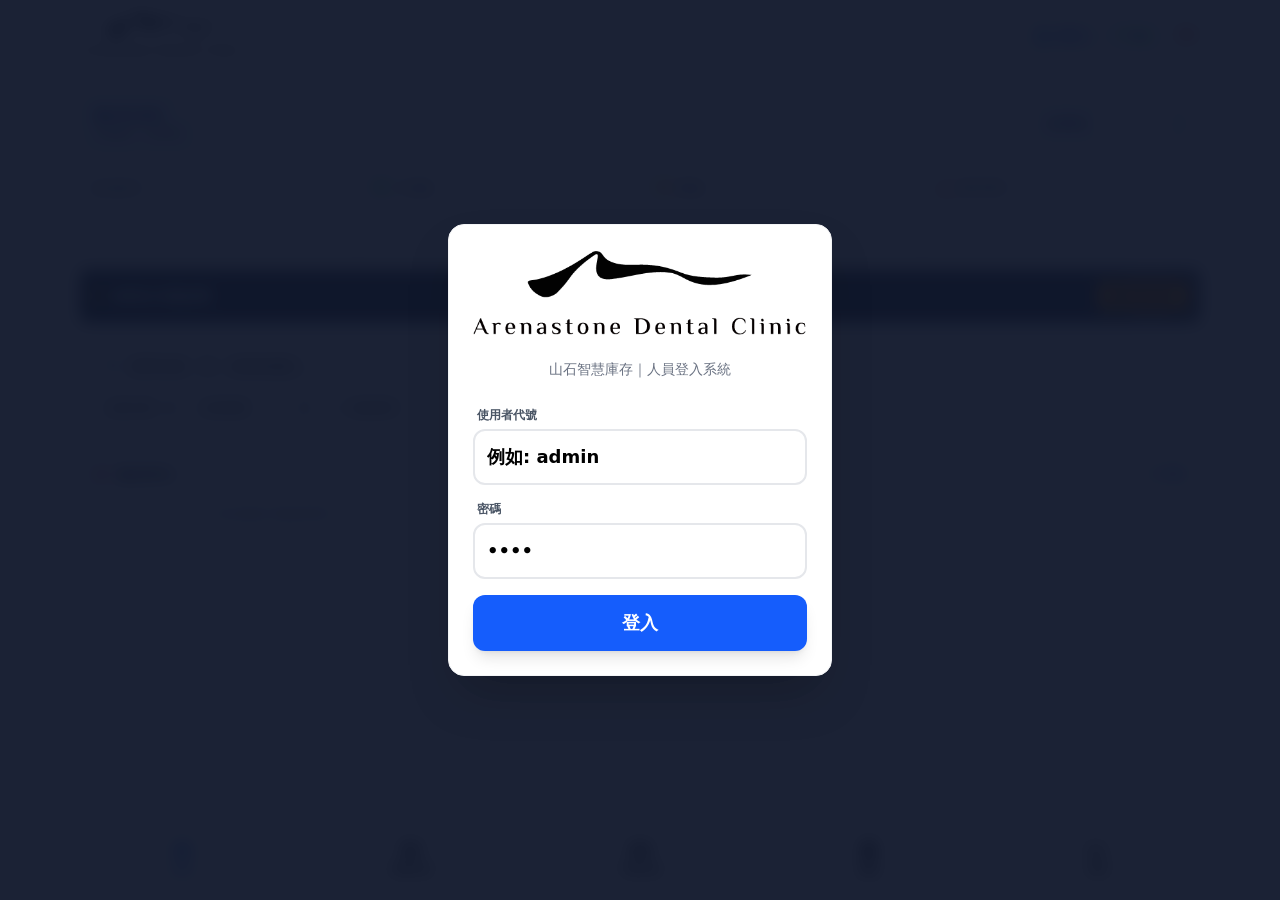
<file: index.html>
<!DOCTYPE html>
<html lang="zh-TW">
<head>
    <meta charset="UTF-8">
    <meta name="viewport" content="width=device-width, initial-scale=1, viewport-fit=cover">
    <title>山石診所 | 智慧庫存管理系統</title>
    <link rel="stylesheet" href="./app.css">
    <link rel="manifest" href="./manifest.webmanifest">
    <meta name="theme-color" content="#0f172a">
    <meta name="mobile-web-app-capable" content="yes">
    <meta name="apple-mobile-web-app-capable" content="yes">
    <meta name="apple-mobile-web-app-status-bar-style" content="default">
    <link rel="icon" type="image/png" sizes="32x32" href="./favicon-32.png">
    <link rel="icon" type="image/png" sizes="64x64" href="./favicon-64.png">
    <link rel="shortcut icon" type="image/x-icon" href="./favicon.ico">
    <link rel="apple-touch-icon" sizes="180x180" href="./apple-touch-icon.png">
    <link rel="apple-touch-icon-precomposed" sizes="180x180" href="./apple-touch-icon.png">
    <link rel="stylesheet" href="https://cdnjs.cloudflare.com/ajax/libs/font-awesome/6.4.0/css/all.min.css">
</head>
<body class="bg-gray-50 min-h-screen pb-20 font-sans selection:bg-blue-200">

    <div id="toast-container"></div>

    <!-- 登入視窗 -->
    <div id="loginPortal" class="fixed inset-0 bg-slate-900/95 z-50 flex items-center justify-center p-4 backdrop-blur-sm">
        <div class="bg-white rounded-2xl p-6 w-full max-w-sm shadow-2xl space-y-5 border border-gray-100">
            <div class="text-center login-brand">
                <img src="./logo-full.png" alt="Arenastone Dental Clinic" class="login-brand-logo">
                <p class="text-sm text-gray-500 mt-3">山石智慧庫存｜人員登入系統</p>
            </div>
            <div class="space-y-4 pt-2">
                <div>
                    <label class="block text-xs font-bold text-gray-600 mb-1.5 ml-1">使用者代號</label>
                    <input type="text" id="loginAccount" autocomplete="username" class="w-full border-2 border-gray-200 p-3 rounded-xl outline-none focus:border-blue-500 font-bold text-lg" placeholder="例如: admin">
                </div>
                <div>
                    <label class="block text-xs font-bold text-gray-600 mb-1.5 ml-1">密碼</label>
                    <input type="password" id="loginPassword" autocomplete="current-password" class="w-full border-2 border-gray-200 p-3 rounded-xl outline-none focus:border-blue-500 font-bold text-lg" placeholder="••••">
                </div>
                <button onclick="handlePortalLogin()" id="loginBtn" class="w-full bg-blue-600 hover:bg-blue-700 active:bg-blue-800 text-white py-3.5 rounded-xl font-bold text-lg transition-all shadow-lg">登入</button>
            </div>
        </div>
    </div>

    <!-- 頂部導航 -->
    <header class="bg-white shadow-sm sticky top-0 z-40">
        <div class="max-w-6xl mx-auto px-4 py-3 flex justify-between items-center">
            <h1 class="site-brand"><img src="./logo-full.png" alt="Arenastone Dental Clinic" class="header-brand-logo"></h1>
            <div class="flex items-center gap-2 shrink-0">
                <span id="currentUserTag" class="text-[11px] md:text-xs bg-blue-50 text-blue-700 px-2 py-1.5 rounded-md font-bold border border-blue-100 shadow-sm">👤 未登入</span>
                <span id="sessionTimer" class="text-[11px] bg-amber-50 text-amber-700 px-2 py-1.5 rounded-md font-mono font-bold hidden border border-amber-200"></span>
                <span id="networkStatus" class="network-badge network-online" title="網路與同步狀態"><i class="fas fa-wifi"></i><span class="network-label">線上</span></span>
                <span id="loading-tag" class="text-blue-500 text-xs hidden animate-pulse font-bold bg-blue-50 px-2 py-1 rounded"><i class="fas fa-sync-alt fa-spin mr-1"></i>讀取中</span>
                <button id="pwaInstallBtn" onclick="installPwa()" class="hidden text-slate-600 hover:text-blue-600 p-1.5 rounded-lg border border-slate-200 bg-slate-50" title="安裝到裝置"><i class="fas fa-download"></i></button>
                <button id="adminHeaderBtn" onclick="switchTab('admin')" class="admin-header-btn hidden text-slate-600 hover:text-blue-600 rounded-lg border border-slate-200 bg-slate-50" title="開啟管理中心"><i class="fas fa-user-shield"></i><span>管理中心</span></button>
                <button onclick="handleLogout()" class="text-sm text-red-500 font-bold ml-1 active:scale-90 transition-transform p-1"><i class="fas fa-sign-out-alt text-lg"></i></button>
            </div>
        </div>
    </header>

    <main id="mainContent" class="max-w-6xl mx-auto px-4 py-5">
        
        <!-- ======================= 1. 首頁總覽 ======================= -->
        <div id="dashboardView" class="space-y-3 animate-fade-in">
            <section class="dashboard-location-switch" aria-label="總覽庫位切換">
                <div class="dashboard-location-heading"><span><i class="fas fa-warehouse"></i> 庫位檢視</span><small id="dashboardLocationHint">目前顯示：全部庫位</small></div>
                <select id="dashboardLocationFilter" onchange="setDashboardLocationFilter()" aria-label="選擇總覽庫位"><option value="0">全部庫位</option></select>
            </section>
            <div class="grid grid-cols-2 md:grid-cols-4 gap-2">
                <button onclick="applyDashboardMetricFilter('all')" class="metric-card bg-white p-3 rounded-lg shadow-sm border border-gray-300 text-left">
                    <div class="text-gray-500 text-[11px] font-semibold mb-0.5 flex items-center gap-1"><i class="fas fa-cubes"></i> 總品項</div>
                    <div id="totalItems" class="text-xl font-black text-slate-800">-</div><div class="text-[9px] text-slate-400 mt-1">點擊顯示全部</div>
                </button>
                <button onclick="applyDashboardMetricFilter('today')" class="metric-card bg-white p-3 rounded-lg shadow-sm border border-gray-300 text-left">
                    <div class="text-gray-500 text-[11px] font-semibold mb-0.5 flex items-center gap-1"><i class="fas fa-check-circle text-green-500"></i> 今日盤點</div>
                    <div id="todayCount" class="text-xl font-black text-green-600">-</div><div class="text-[9px] text-slate-400 mt-1">點擊篩選</div>
                </button>
                <button onclick="applyDashboardMetricFilter('pending')" class="metric-card bg-white p-3 rounded-lg shadow-sm border border-gray-300 text-left">
                    <div class="text-gray-500 text-[11px] font-semibold mb-0.5 flex items-center gap-1"><i class="fas fa-clock text-amber-500"></i> 待盤點</div>
                    <div id="pendingCount" class="text-xl font-black text-amber-600">-</div><div class="text-[9px] text-slate-400 mt-1">點擊查看清單</div>
                </button>
                <button onclick="applyDashboardMetricFilter('low')" class="metric-card bg-white p-3 rounded-lg shadow-sm border border-gray-300 text-left">
                    <div class="text-gray-500 text-[11px] font-semibold mb-0.5 flex items-center gap-1"><i class="fas fa-exclamation-triangle text-red-500"></i> 低庫存警示</div>
                    <div id="lowStockCount" class="text-xl font-black text-red-600">-</div><div class="text-[9px] text-slate-400 mt-1">點擊篩選</div>
                </button>
            </div>

            <div class="bg-slate-800 p-3 rounded-lg shadow-md text-white flex flex-col gap-2 relative overflow-hidden">
                <div class="absolute -right-4 -top-4 opacity-10 pointer-events-none"><i class="fas fa-qrcode text-8xl"></i></div>
                <div class="flex justify-between items-center relative z-10">
                    <div><span class="text-sm font-bold flex items-center"><i class="fas fa-qrcode mr-2 text-amber-400"></i> 條碼品項盤點機</span></div>
                    <button onclick="toggleHomeScanner()" id="homeScanTriggerBtn" class="bg-amber-500 active:scale-95 text-slate-950 px-3 py-1.5 rounded text-xs font-bold transition flex items-center gap-1 shadow-md">
                        <i class="fas fa-camera text-sm"></i> <span>開啟掃描</span>
                    </button>
                </div>
                <div id="homeScannerPanel" class="hidden bg-black/50 p-2 rounded-lg relative z-10 border border-slate-700/50">
                    <div id="homeScannerContainer" class="border border-slate-700 bg-black rounded shadow-inner"><div id="homeReader"></div></div>
                    <div class="p-2 bg-slate-900 rounded mt-2 flex items-center gap-2 text-white border border-slate-700">
                        <i class="fas fa-search-minus text-slate-400 text-xs"></i>
                        <input type="range" id="home-zoom-slider" min="1" max="5" step="0.1" value="1" class="w-full h-1.5 rounded cursor-pointer appearance-none bg-slate-700 accent-amber-500">
                        <i class="fas fa-search-plus text-slate-400 text-xs"></i>
                    </div>
                    <div class="mt-2 flex justify-between items-center bg-slate-800 p-2 rounded border border-slate-600 shadow-md">
                        <div class="text-white text-xs leading-relaxed break-all pr-2" id="homeScanStatus"><span class="text-slate-400 flex items-center gap-1"><i class="fas fa-spinner fa-pulse"></i> 等待鏡頭...</span></div>
                        <button onclick="submitAllHomeScans()" id="homeScanSaveBtn" class="bg-green-500 active:scale-95 text-white px-3 py-1.5 rounded font-bold text-xs shadow transition flex items-center gap-1 shrink-0"><i class="fas fa-cloud-upload-alt"></i> 盤點完成</button>
                    </div>
                </div>
            </div>

            <div class="bg-white p-3 rounded-lg shadow-sm border border-gray-300 space-y-2">
                <div class="relative">
                    <input type="text" id="searchInput" placeholder="搜尋名稱、ID、批號或備註..." class="w-full pl-9 pr-3 py-2 border border-gray-300 rounded-lg focus:ring-2 focus:ring-blue-500 transition-shadow bg-gray-50 text-sm" oninput="debouncedFilterItems()">
                    <i class="fas fa-search absolute left-3 top-3 text-gray-400 text-sm"></i>
                </div>
                <div class="flex gap-2 overflow-x-auto pb-1 scrollbar-hide">
                    <select id="categoryFilter" onchange="filterItems()" class="px-2 py-1.5 bg-gray-50 border border-gray-300 rounded text-xs font-medium outline-none"><option value="">全部分類</option></select>
                    <select id="statusFilter" onchange="filterItems()" class="px-2 py-1.5 bg-gray-50 border border-gray-300 rounded text-xs font-medium outline-none">
                        <option value="">全部狀態</option><option value="today">今日已盤點</option><option value="week">7 天內已盤點</option><option value="overdue">超過 7 天未盤點</option>
                    </select>
                    <label class="flex items-center gap-1.5 whitespace-nowrap bg-gray-50 border border-gray-300 px-2 py-1.5 rounded text-xs font-medium cursor-pointer">
                        <input type="checkbox" id="lowStockOnly" onchange="filterItems()" class="rounded text-blue-600 w-3.5 h-3.5"><span>僅低庫存</span>
                    </label>
                </div>
            </div>

            <section id="anomalyCenterCard" class="v4-panel">
                <div class="v4-panel-title"><span><i class="fas fa-bell text-rose-500 mr-2"></i>需處理事項</span><button onclick="loadAnomalyCenter(true)" class="v4-link-btn"><i class="fas fa-sync-alt"></i> 更新</button></div>
                <div id="anomalyCenter" class="anomaly-grid"><div class="v4-muted">同步後顯示需處理事項</div></div>
            </section>
            <div id="itemsList" class="space-y-3"></div>
        </div>

        <!-- ======================= 2. 掃碼進出庫 ======================= -->
        <div id="scannerView" class="hidden space-y-4">
             <div class="bg-white p-4 rounded-xl shadow-sm border border-gray-100">
                <h2 class="text-lg font-bold mb-4 text-slate-800 flex items-center"><i class="fas fa-barcode mr-2 text-blue-600"></i>進出庫掃碼作業</h2>
                <div class="flex gap-2 mb-4 bg-gray-100 p-1 rounded-xl">
                    <button onclick="setScanMode('inbound')" id="scanInbound" class="flex-1 py-2.5 bg-blue-600 text-white rounded-lg font-bold transition shadow-sm text-sm">快速入庫</button>
                    <button onclick="setScanMode('outbound')" id="scanOutbound" class="flex-1 py-2.5 bg-transparent text-gray-500 hover:text-gray-700 rounded-lg font-bold transition text-sm">快速出庫</button>
                </div>
                <p id="scanModeHint" class="text-xs text-blue-800 bg-blue-50 border border-blue-100 rounded-lg p-2.5 mb-3"><i class="fas fa-bolt mr-1"></i>既有條碼會沿用原資料並立即入庫 +1；新條碼才會開啟建檔表單。目前間隔 0.65 秒。</p>
                <div class="mb-3"><label class="block text-xs font-bold text-slate-600 mb-1.5 ml-1">作業庫位 <span class="text-red-500">*</span></label><select id="scanLocation" onchange="refreshScannerLocationContext()" class="w-full px-4 py-2.5 border border-blue-200 rounded-xl bg-white font-bold text-slate-700 text-sm"></select><p class="mt-1 text-[10px] text-slate-500">快速入庫會直接增加到此庫位，掃描前請先確認。</p></div>
                <div id="scannerContainer" class="border-2 border-slate-800 bg-black flex flex-col justify-center items-center rounded-xl overflow-hidden shadow-inner min-h-[250px]">
                    <div id="reader"></div>
                    <div id="scannerPlaceholder" class="p-6 text-center">
                        <div class="w-16 h-16 bg-slate-800 rounded-full flex items-center justify-center mx-auto mb-3"><i class="fas fa-qrcode text-3xl text-slate-400"></i></div>
                        <p class="text-gray-300 text-sm mb-4 font-medium">點擊下方按鈕啟動相機掃描條碼</p>
                        <button onclick="startScanner()" class="px-6 py-2.5 bg-green-600 active:bg-green-700 text-white rounded-full font-bold shadow-lg shadow-green-900/50 text-sm flex items-center justify-center mx-auto transition-transform active:scale-95 gap-2"><i class="fas fa-camera"></i> 啟動相機</button>
                    </div>
                </div>
                <div class="p-3 bg-slate-900 rounded-lg mt-3 flex items-center gap-3 text-white">
                    <i class="fas fa-search-minus text-slate-400 text-xs"></i>
                    <input type="range" id="zoom-slider" min="1" max="5" step="0.1" value="1" class="w-full h-2 rounded-lg cursor-pointer appearance-none bg-slate-700 accent-blue-500">
                    <i class="fas fa-search-plus text-slate-400 text-sm"></i>
                </div>
                <div id="scanResult" class="mt-4 hidden text-center bg-green-50 border border-green-200 p-3 rounded-lg">
                    <p class="text-green-700 font-bold text-sm break-all flex items-center justify-center gap-2"><i class="fas fa-check-circle text-lg"></i> <span>條碼鎖定：<span id="scannedCode" class="font-mono text-slate-800 bg-white px-2 py-0.5 rounded border border-green-200 inline-block mt-1 sm:mt-0"></span></span></p>
                </div>
                <section id="scanSessionPanel" class="scan-session-panel hidden" aria-live="polite">
                    <div class="scan-session-head"><div><span id="scanSessionTitle">本次連續入庫</span><b id="scanSessionCount">0 筆</b></div><button onclick="finishScanSession()" class="mini-btn primary">完成本次作業</button></div>
                    <div id="scanSessionItems" class="scan-session-items"></div>
                </section>
                <div id="scanForm" class="hidden mt-4 space-y-4 p-4 bg-blue-50/50 rounded-xl border border-blue-100">
                    <h3 id="scanFormTitle" class="font-bold text-blue-800 border-b border-blue-200 pb-2 text-sm flex items-center gap-2"><i class="fas fa-clipboard-list"></i> 填寫表單明細</h3>
                    <div><label class="block text-xs font-bold text-slate-600 mb-1.5 ml-1">品項名稱</label><input type="text" id="scanName" class="w-full px-4 py-2.5 border border-gray-300 rounded-xl font-bold text-slate-700 outline-none focus:border-blue-500 text-sm bg-white"></div>
                    <div id="scanBatchContainer" class="hidden space-y-2"><label class="block text-xs font-bold text-blue-600 mb-1.5 ml-1">領用批次</label><label class="flex items-center gap-2 bg-emerald-50 border border-emerald-200 rounded-lg p-2 text-xs font-bold text-emerald-800"><input type="checkbox" id="scanUseFefo" checked onchange="toggleScannerFefo()"> 自動 FEFO（最早到期優先，可跨批次扣帳）</label><select id="scanBatchSelect" class="w-full px-4 py-2.5 border-2 border-blue-300 rounded-xl bg-white font-bold text-slate-700 text-sm outline-none"></select><div id="scanFefoHint" class="text-[10px] text-emerald-700 bg-emerald-50 rounded p-2">系統會由最早到期且有庫存的批次開始扣帳。</div></div>
                    <div id="scanManualDetails" class="grid grid-cols-2 gap-3">
                        <div><label class="block text-[11px] font-bold text-slate-500 mb-1.5 ml-1">批號 (LOT)</label><input type="text" id="scanLot" class="w-full px-3 py-2.5 border border-gray-300 rounded-xl uppercase text-sm outline-none"></div>
                        <div><label class="block text-[11px] font-bold text-slate-500 mb-1.5 ml-1">有效日期</label><input type="date" id="scanExpiry" class="w-full px-3 py-2.5 border border-gray-300 rounded-xl text-sm outline-none"></div>
                    </div>
                    <div id="scanPriceContainer"><label class="block text-xs font-bold text-slate-500 mb-1.5 ml-1">單價成本</label><input type="number" id="scanPrice" min="0" class="w-full px-4 py-2.5 border border-gray-300 rounded-xl text-sm outline-none"></div>
                    <div><label id="scanQtyLabel" class="block text-xs font-bold text-slate-700 mb-1.5 ml-1">數量 <span class="text-red-500">*</span></label><input type="number" id="scanQty" min="1" class="w-full px-4 py-3 border-2 border-blue-200 rounded-xl font-mono font-bold text-lg text-center outline-none"></div>
                    <div><label class="block text-xs font-bold text-slate-500 mb-1.5 ml-1">備註</label><textarea id="scanNote" class="w-full px-4 py-2.5 border border-gray-300 rounded-xl text-sm outline-none resize-none" rows="2"></textarea></div>
                    <div class="flex gap-3 pt-2">
                        <button onclick="submitScan()" id="scanSubmitBtn" class="flex-[2] py-3 bg-blue-600 text-white rounded-xl font-bold shadow-md text-sm active:scale-95 transition-transform">確認送出</button>
                        <button onclick="resumeScanner()" class="flex-[1] py-3 bg-slate-200 text-slate-700 rounded-xl font-bold text-sm active:scale-95 transition-transform">重新掃描</button>
                    </div>
                </div>
            </div>
        </div>

        <!-- ======================= 3. 手動建檔 ======================= -->
        <div id="manualView" class="hidden space-y-4">
             <div class="bg-white p-4 md:p-5 rounded-xl shadow-sm border border-gray-100">
                <h2 class="text-lg font-bold mb-5 text-slate-800 flex items-center"><i class="fas fa-keyboard mr-2 text-indigo-500"></i>無條碼手動建檔作業</h2>
                <div class="space-y-4">
                    <div class="bg-indigo-50/50 p-4 rounded-xl border border-indigo-50 space-y-4">
                        <div><label class="block text-xs font-bold text-slate-600 mb-1.5 ml-1">作業類型</label><select id="manualType" onchange="toggleManualMode()" class="w-full px-4 py-3 border-2 border-indigo-100 rounded-xl font-bold text-indigo-900 outline-none text-sm"><option value="入庫">📥 入庫建檔</option><option value="領用">📤 領用扣帳</option></select></div>
                        <div><label class="block text-xs font-bold text-slate-600 mb-1.5 ml-1">作業儲位 <span class="text-red-500">*</span></label><select id="manualLocation" onchange="refreshManualLocationContext()" class="w-full px-4 py-2.5 border border-indigo-200 rounded-xl bg-white font-bold text-slate-700 text-sm"></select></div>
                        <div><label class="block text-xs font-bold text-slate-600 mb-1.5 ml-1">自訂 ID / 代碼 <span class="text-red-500">*</span></label><input type="text" id="manualId" class="w-full px-4 py-2.5 border border-gray-300 rounded-xl font-mono font-bold outline-none text-sm" list="existing-ids-list" oninput="autoFillManual()"></div>
                        <datalist id="existing-ids-list"></datalist>
                        <div><label class="block text-xs font-bold text-slate-600 mb-1.5 ml-1">品項名稱</label><input type="text" id="manualName" placeholder="若無輸入將帶入ID" class="w-full px-4 py-2.5 border border-gray-200 rounded-xl bg-gray-50 text-slate-600 text-sm outline-none"></div>
                    </div>
                    <div id="manualBatchContainer" class="hidden px-2 space-y-2"><label class="block text-xs font-bold text-indigo-600 mb-1.5 ml-1">領用批次</label><label class="flex items-center gap-2 bg-emerald-50 border border-emerald-200 rounded-lg p-2 text-xs font-bold text-emerald-800"><input type="checkbox" id="manualUseFefo" checked onchange="toggleManualFefo()"> 自動 FEFO（最早到期優先，可跨批次扣帳）</label><select id="manualBatchSelect" class="w-full px-4 py-2.5 border-2 border-indigo-200 rounded-xl font-bold text-slate-700 text-sm outline-none"></select><div id="manualFefoHint" class="text-[10px] text-emerald-700">勾選時不用指定批次，系統會自動從最早到期批次開始扣帳。</div></div>
                    <div id="manualDetailsContainer" class="grid grid-cols-2 gap-3 px-2">
                        <div><label class="block text-[11px] font-bold text-slate-500 mb-1.5 ml-1">批號 (LOT)</label><input type="text" id="manualLot" class="w-full px-3 py-2.5 border border-gray-300 rounded-xl uppercase text-sm outline-none"></div>
                        <div><label class="block text-[11px] font-bold text-slate-500 mb-1.5 ml-1">有效日期</label><input type="date" id="manualExpiry" class="w-full px-3 py-2.5 border border-gray-300 rounded-xl text-sm outline-none"></div>
                    </div>
                    <div id="manualPriceContainer" class="px-2"><label class="block text-xs font-bold text-slate-500 mb-1.5 ml-1">單價成本</label><input type="number" id="manualPrice" min="0" class="w-full px-4 py-2.5 border border-gray-300 rounded-xl text-sm outline-none"></div>
                    <div class="px-2"><label id="manualQtyLabel" class="block text-xs font-bold text-slate-700 mb-1.5 ml-1">異動數量 <span class="text-red-500">*</span></label><input type="number" id="manualQty" min="1" class="w-full px-4 py-3 border-2 border-slate-300 rounded-xl font-mono font-bold text-xl text-center outline-none"></div>
                    <div class="px-2 pb-2"><label class="block text-xs font-bold text-slate-500 mb-1.5 ml-1">備註 (選填)</label><textarea id="manualNote" class="w-full px-4 py-2.5 border border-gray-300 rounded-xl text-sm outline-none resize-none" rows="2"></textarea></div>
                    <button onclick="submitManual()" id="manualSubmitBtn" class="w-full py-3.5 bg-indigo-600 text-white rounded-xl font-bold shadow-lg active:scale-95 transition-transform">送出作業</button>
                </div>
            </div>
        </div>


        <!-- ======================= 商用盤點工作階段 ======================= -->
        <div id="stocktakeView" class="hidden space-y-4">
            <div class="bg-white p-4 md:p-5 rounded-xl shadow-sm border border-gray-100">
                <div class="flex items-start justify-between gap-3 mb-4">
                    <div><h2 class="text-lg font-bold text-slate-800 flex items-center"><i class="fas fa-clipboard-check mr-2 text-amber-500"></i>盤點工作階段</h2><p class="text-xs text-slate-500 mt-1">掃描 → 輸入實盤 → 立即記錄差異與稽核軌跡</p></div>
                    <span id="stocktakeSessionBadge" class="text-[10px] font-bold px-2 py-1 rounded bg-slate-100 text-slate-600">未開始</span>
                </div>
                <div id="stocktakeStartPanel" class="space-y-3">
                    <div><label class="block text-xs font-bold text-slate-600 mb-1.5">盤點儲位</label><select id="stocktakeLocation" class="w-full border border-amber-200 rounded-xl p-3 text-sm font-bold bg-white"></select></div>
                    <label class="flex items-center gap-3 p-3 bg-violet-50 border border-violet-200 rounded-xl"><input type="checkbox" id="stocktakeBlindMode" class="w-4 h-4"><div><div class="text-sm font-bold text-violet-800">盲盤模式</div><div class="text-[10px] text-violet-600">盤點前隱藏帳面數量，送出後才顯示差異。</div></div></label>
                    <textarea id="stocktakeSessionNote" rows="2" placeholder="本次盤點備註（選填）" class="w-full border border-slate-300 rounded-xl p-3 text-sm"></textarea>
                    <button onclick="startStocktakeWorkflow()" id="stocktakeStartBtn" class="w-full py-3 bg-amber-500 text-slate-900 rounded-xl font-black shadow active:scale-95">開始今日盤點</button>
                </div>
                <div id="stocktakeActivePanel" class="hidden space-y-4">
                    <div class="grid grid-cols-3 gap-2">
                        <div class="stocktake-kpi"><span>進度</span><b id="stocktakeProgress">0 / 0</b></div>
                        <div class="stocktake-kpi"><span>一致</span><b id="stocktakeMatchCount" class="text-green-600">0</b></div>
                        <div class="stocktake-kpi"><span>差異</span><b id="stocktakeVarianceCount" class="text-red-600">0</b></div>
                    </div>
                    <div class="h-2 bg-slate-100 rounded-full overflow-hidden"><div id="stocktakeProgressBar" class="h-full bg-amber-500 rounded-full transition-all" style="width:0%"></div></div>
                    <div class="bg-slate-900 rounded-xl p-3 text-white">
                        <div class="flex justify-between items-center mb-2"><span class="text-xs font-bold"><i class="fas fa-barcode mr-1 text-amber-400"></i>快速掃碼盤點</span><button onclick="toggleStocktakeScanner()" id="stocktakeScannerBtn" class="px-3 py-1.5 rounded bg-amber-500 text-slate-900 text-xs font-bold">開啟相機</button></div>
                        <div id="stocktakeReaderWrap" class="hidden"><div id="stocktakeReader" class="rounded overflow-hidden"></div></div>
                        <div class="mt-2"><input id="stocktakeCodeInput" onkeydown="if(event.key==='Enter'){selectStocktakeByCode(this.value)}" placeholder="也可輸入/掃描品項 ID 後按 Enter" class="w-full p-2 rounded bg-slate-800 border border-slate-600 text-white text-sm font-mono"></div>
                    </div>
                    <div id="stocktakeCountPanel" class="hidden border-2 border-amber-200 bg-amber-50/60 rounded-xl p-4 space-y-3">
                        <div class="flex justify-between items-start gap-2"><div><div id="stocktakeSelectedName" class="font-black text-slate-800"></div><div id="stocktakeSelectedMeta" class="text-[10px] text-slate-500 font-mono"></div></div><span id="stocktakeSystemQty" class="text-xs bg-white border rounded px-2 py-1 font-bold"></span></div>
                        <select id="stocktakeBatchSelect" onchange="selectStocktakeBatch(this.value)" class="w-full border border-amber-300 rounded-lg p-2 text-sm font-bold"></select>
                        <div><label class="text-xs font-bold text-slate-600">實盤數量</label><div class="flex gap-2 mt-1"><button onclick="adjustStocktakeQty(-1)" class="stocktake-step-btn">−</button><input type="number" id="stocktakeQty" min="0" oninput="updateStocktakeReasonVisibility()" class="flex-1 min-w-0 text-center text-3xl font-black border-2 border-amber-300 rounded-xl p-2"><button onclick="adjustStocktakeQty(1)" class="stocktake-step-btn">＋</button></div></div>
                        <div id="stocktakeReasonWrap" class="hidden"><label class="text-xs font-bold text-red-700">差異原因</label><select id="stocktakeReason" class="w-full border border-red-200 rounded-lg p-2 text-sm"><option value="">請選擇</option><option>使用耗損</option><option>未登錄領用</option><option>破損</option><option>過期報廢</option><option>盤盈</option><option>其他</option></select></div>
                        <textarea id="stocktakeLineNote" rows="2" placeholder="盤點備註（選填）" class="w-full border border-slate-300 rounded-lg p-2 text-sm"></textarea>
                        <button onclick="submitStocktakeCount()" id="stocktakeCountBtn" class="w-full py-3 bg-green-600 text-white rounded-xl font-black shadow">確認並繼續下一筆</button>
                    </div>
                    <div class="bg-slate-50 border border-slate-200 rounded-xl p-3"><div class="flex justify-between items-center mb-2"><span class="text-xs font-black text-slate-700">待盤點 Checklist</span><input id="stocktakeChecklistSearch" oninput="renderStocktakeChecklist()" placeholder="搜尋" class="w-32 border rounded px-2 py-1 text-xs"></div><div id="stocktakeChecklist" class="space-y-2 max-h-[420px] overflow-y-auto"></div></div>
                    <div class="grid grid-cols-2 gap-2"><button onclick="cancelStocktakeWorkflow()" class="py-2.5 border border-slate-300 text-slate-600 rounded-xl font-bold text-sm">取消工作階段</button><button onclick="completeStocktakeWorkflow()" id="stocktakeCompleteBtn" class="py-2.5 bg-slate-900 text-white rounded-xl font-bold text-sm">完成盤點</button></div>
                </div>
            </div>
        </div>

        <!-- ======================= 管理中心（Admin） ======================= -->
        <div id="adminView" class="hidden space-y-4">
            <div class="bg-white p-4 md:p-5 rounded-xl shadow-sm border border-gray-100">
                <div class="flex items-center justify-between gap-2 mb-4"><h2 class="text-lg font-bold text-slate-800"><i class="fas fa-user-shield text-blue-600 mr-2"></i>管理中心</h2><span id="adminRoleBadge" class="text-[10px] font-bold bg-slate-100 text-slate-600 px-2 py-1 rounded"></span></div>
                <div class="admin-tabs-scroll mb-4">
                    <button onclick="renderAdminInventory()" class="admin-subtab"><i class="fas fa-boxes mr-1"></i>品項／安全庫存</button>
                    <button onclick="renderMovementCenter()" class="admin-subtab"><i class="fas fa-exchange-alt mr-1"></i>異動單</button>
                    <button onclick="loadLocationManager()" class="admin-subtab"><i class="fas fa-warehouse mr-1"></i>庫位管理</button>
                    <button onclick="loadScanSettings()" class="admin-subtab"><i class="fas fa-stopwatch mr-1"></i>掃碼設定</button>
                    <button onclick="loadAuditCenter()" class="admin-subtab"><i class="fas fa-history mr-1"></i>稽核</button>
                    <button id="adminUsersTab" onclick="loadAdminUsers()" class="admin-subtab"><i class="fas fa-users-cog mr-1"></i>使用者</button>
                    <button id="adminSystemTab" onclick="loadSystemCenter()" class="admin-subtab"><i class="fas fa-shield-alt mr-1"></i>系統</button>
                </div>
                <div id="adminContent" class="space-y-3"></div>
            </div>
        </div>

        <!-- ======================= 報表預警 ======================= -->
        <div id="reportView" class="hidden space-y-4">
             <div class="bg-white p-4 md:p-5 rounded-xl shadow-sm border border-gray-100">
                <h2 class="text-lg font-bold mb-1 text-slate-800 flex items-center"><i class="fas fa-chart-pie mr-2 text-rose-500"></i>庫存趨勢、補貨與預警報表</h2>
                <p class="text-xs text-slate-500 mb-4">領用趨勢、補貨建議、使用量、庫存價值與需處理事項集中顯示於此。</p>
                <div id="reportAnalytics" class="space-y-4 mb-4"></div>
                <div id="reportAnomalies" class="space-y-4 mb-4"></div>
                <div id="reportContent" class="space-y-4"></div>
            </div>
            <div class="bg-white p-4 md:p-5 rounded-xl shadow-sm border border-gray-100 mt-4">
                <h2 class="text-lg font-bold mb-4 text-slate-800 flex items-center"><i class="fas fa-envelope-open-text mr-2 text-indigo-600"></i>財務月報發送與設定</h2>
                <div class="space-y-4">
                    <div><label class="block text-xs font-bold text-slate-600 mb-1.5 ml-1">報表接收信箱 <span class="text-red-500">*</span></label><input type="email" id="reportEmail" class="w-full px-4 py-2.5 border border-gray-300 rounded-xl outline-none text-sm bg-white"></div>
                    <div class="grid grid-cols-1 md:grid-cols-2 gap-4 pt-2">
                        <div class="bg-indigo-50/50 p-4 rounded-xl border border-indigo-100 flex flex-col justify-between">
                            <div><h3 class="font-bold text-indigo-800 text-sm mb-1">即時發送本月結算</h3></div>
                            <button onclick="triggerManualReport()" id="btnManualReport" class="w-full py-2.5 bg-indigo-600 text-white rounded-lg font-bold shadow-sm mt-3 text-sm">立即寄發本月報表</button>
                        </div>
                        <div class="bg-emerald-50/50 p-4 rounded-xl border border-emerald-100 flex flex-col justify-between">
                            <div>
                                <h3 class="font-bold text-emerald-800 text-sm mb-1">每月自動發送設定</h3>
                                <div class="flex items-center gap-2 mt-2">
                                    <span class="text-xs font-bold">固定於每月</span>
                                    <select id="autoReportDay" class="px-2 py-1 border border-emerald-200 rounded-md text-sm font-bold"><option value="1">1</option><option value="5" selected>5</option><option value="10">10</option></select>
                                    <span class="text-xs font-bold">日寄出</span>
                                </div>
                            </div>
                            <button onclick="saveAutoSchedule()" id="btnAutoSchedule" class="w-full py-2.5 bg-emerald-600 text-white rounded-lg font-bold shadow-sm mt-3 text-sm">儲存排程設定</button>
                        </div>
                    </div>
                </div>
            </div>
        </div>

    </main>

    <!-- 統一作業入口：快速作業已整合至底部導航列 -->
    <nav class="fixed bottom-0 left-0 right-0 bg-white border-t border-gray-200 z-40 pb-safe">
        <div class="max-w-6xl mx-auto grid grid-cols-5 py-1.5 px-1">
            <button onclick="switchTab('dashboard', this)" class="nav-item active flex flex-col items-center py-2 rounded-lg hover:bg-blue-50 transition-colors">
                <i class="fas fa-home text-lg mb-1"></i><span class="text-[10px] font-bold">總覽</span>
            </button>
            <button onclick="switchTab('scanner', this)" class="nav-item flex flex-col items-center py-2 rounded-lg hover:bg-blue-50 transition-colors">
                <i class="fas fa-barcode text-lg mb-1"></i><span class="text-[10px] font-bold">掃碼作業</span>
            </button>
            <button onclick="switchTab('manual', this)" class="nav-item flex flex-col items-center py-2 rounded-lg hover:bg-blue-50 transition-colors">
                <i class="fas fa-keyboard text-lg mb-1"></i><span class="text-[10px] font-bold">手動作業</span>
            </button>
            <button onclick="switchTab('stocktake', this)" class="nav-item flex flex-col items-center py-2 rounded-lg hover:bg-amber-50 transition-colors">
                <i class="fas fa-clipboard-check text-lg mb-1"></i><span class="text-[10px] font-bold">盤點</span>
            </button>
            <button onclick="switchTab('report', this)" class="nav-item flex flex-col items-center py-2 rounded-lg hover:bg-blue-50 transition-colors">
                <i class="fas fa-chart-line text-lg mb-1"></i><span class="text-[10px] font-bold">報表</span>
            </button>
        </div>
    </nav>

    <!-- 彈窗與 PWA CSS -->
    <div id="alertModal" class="fixed inset-0 modal-overlay hidden items-center justify-center z-[100] p-4">
        <div class="bg-white rounded-2xl p-6 max-w-sm w-full shadow-2xl border border-gray-100">
            <div class="w-12 h-12 rounded-full bg-amber-100 flex items-center justify-center mx-auto mb-4"><i class="fas fa-exclamation-triangle text-amber-500 text-xl"></i></div>
            <p id="alertMessage" class="mb-6 font-bold text-gray-700 text-center whitespace-pre-line text-sm"></p>
            <button onclick="closeAlert()" class="w-full py-3 bg-blue-600 text-white rounded-xl font-bold shadow-md active:scale-95 transition-transform">確定</button>
        </div>
    </div>

    <script>
        // ⚠️ 部署 Cloudflare Worker 後，將下方網址替換成 Wrangler deploy 顯示的 workers.dev 網址
        const API_URL = "https://shanshi-inventory-api.arenastone-tw.workers.dev";
        
        let allItems = [], filteredItems = [], scanMode = 'inbound', scannedData = null, quickScanInProgress = false, quickScanBlockedCode = '', quickScanMissFrames = 0, continuousScanDelaySeconds = 0.65, continuousScanRestartToken = 0;
        const scanSessionCounts = { inbound: new Map(), outbound: new Map() };
        let alertCloseCallback = null;
        let html5QrCode = null, homeQrCode = null, isScanningActive = false, isHomeScanningActive = false;
        let CURRENT_USER_NAME = "";
        let CURRENT_USER_ROLE = "user";
        let CURRENT_SESSION_TOKEN = "";
        let currentStocktakeSession = null;
        let selectedStocktakeLine = null;
        let stocktakeQrCode = null;
        let stocktakeQrActive = false;
        let lastScanTime = 0, sessionInterval = null;
        let modifiedScanIndices = new Set();

        // 使用端效能 / 同步狀態
        const INVENTORY_CACHE_KEY = 'SHANSHI_INVENTORY_CACHE_V2';
        const QR_SCRIPT_URL = 'https://unpkg.com/html5-qrcode';
        let hasLiveInventory = false;
        let inventorySyncPromise = null;
        let backgroundSyncTimer = null;
        let backgroundSyncRunning = false;
        let backgroundSyncPending = false;
        let inventoryCacheSaveTimer = null;
        let qrLibraryPromise = null;
        let syncStateHideTimer = null;
        let filterDebounceTimer = null;
        let offlineToastShown = false;

        // API 韌性設定：iOS/Safari 偶發 TypeError: Load failed 時採有限重試。
        const API_GET_TIMEOUT_MS = 18000;
        const API_POST_TIMEOUT_MS = 22000;
        const API_GET_MAX_RETRIES = 2;
        const API_POST_MAX_RETRIES = 1;

        // 效能索引：每次取得最新庫存後只建立一次，避免畫面操作時反覆掃描 allItems。
        const itemIndexes = {
            byId: new Map(),
            totalsById: new Map(),
            totalsByName: new Map(), // 相容舊畫面；商用統計一律以 ID 為主鍵
            sourceIndexByBatch: new Map()
        };
        
        const audioCtx = new (window.AudioContext || window.webkitAudioContext)();
/* superseded setSyncState removed in Commercial v4 cleanup */

/* superseded normalizeInventoryItem removed in Commercial v4 cleanup */

function parseContinuousScanDelayClient(value){const raw=String(value??'').trim();if(!/^\d+(?:\.\d{1,2})?$/.test(raw))return null;const seconds=Number(raw);return Number.isFinite(seconds)&&seconds>=0.1&&seconds<=60?Math.round(seconds*100)/100:null;}
function formatScanDelay(seconds=continuousScanDelaySeconds){return Number(seconds).toFixed(2).replace(/0+$/,'').replace(/\.$/,'');}
function continuousScanDelayMs(){return Math.round(continuousScanDelaySeconds*1000);}
function applyAppSettings(settings){const seconds=parseContinuousScanDelayClient(settings?.continuousScanDelaySeconds);if(seconds!==null)continuousScanDelaySeconds=seconds;const hint=document.getElementById('scanModeHint');if(hint)hint.innerHTML=scanModeHintHtml(scanMode);}
function scanModeHintHtml(mode){return mode==='inbound'?`<i class="fas fa-bolt mr-1"></i>既有條碼會沿用原資料並立即入庫 +1；新條碼才會開啟建檔表單。目前間隔 ${formatScanDelay()} 秒。`:`<i class="fas fa-box-open mr-1"></i>既有條碼會依所選庫位與 FEFO 立即出庫 -1。目前間隔 ${formatScanDelay()} 秒。`;}

function saveInventoryCache() {
    try {
        localStorage.setItem(INVENTORY_CACHE_KEY, JSON.stringify({
            savedAt: Date.now(),
            items: allItems,
            settings: { continuousScanDelaySeconds }
        }));
    } catch (e) {}
}

function hydrateInventoryCache() {
    try {
        const raw = localStorage.getItem(INVENTORY_CACHE_KEY);
        if (!raw) return false;
        const cached = JSON.parse(raw);
        if (!cached || !Array.isArray(cached.items) || cached.items.length === 0) return false;
        applyInventoryData({ items: cached.items, settings: cached.settings || {} }, false, { persistCache: false });
        setSyncState('cached');
        return true;
    } catch (e) {
        return false;
    }
}

async function ensureQrLibraryLoaded() {
    if (window.Html5Qrcode) return true;
    if (qrLibraryPromise) return qrLibraryPromise;

    qrLibraryPromise = new Promise((resolve, reject) => {
        const existing = document.querySelector('script[data-shanshi-qr="1"]');
        if (existing) {
            existing.addEventListener('load', () => resolve(true), { once: true });
            existing.addEventListener('error', () => reject(new Error('掃碼元件載入失敗')), { once: true });
            return;
        }

        const scriptEl = document.createElement('script');
        scriptEl.src = QR_SCRIPT_URL;
        scriptEl.async = true;
        scriptEl.dataset.shanshiQr = '1';
        scriptEl.onload = () => resolve(true);
        scriptEl.onerror = () => {
            qrLibraryPromise = null;
            reject(new Error('掃碼元件載入失敗，請確認網路連線'));
        };
        document.head.appendChild(scriptEl);
    });
    return qrLibraryPromise;
}

function registerServiceWorker() {
    if (!('serviceWorker' in navigator)) return;
    if (location.protocol !== 'https:' && location.hostname !== 'localhost' && location.hostname !== '127.0.0.1') return;
    navigator.serviceWorker.register('./sw.js', { updateViaCache: 'none' }).catch(() => {});
}

function debouncedFilterItems() {
    clearTimeout(filterDebounceTimer);
    filterDebounceTimer = setTimeout(filterItems, 180);
}

async function ensureLiveInventoryReady() {
    if (hasLiveInventory) return true;
    try {
        await syncInventory({ silentMode: false, showIndicator: true });
        return true;
    } catch (error) {
        showAlert('目前僅顯示暫存資料，尚未取得即時庫存。\n請確認網路後再執行入庫、領用、盤點或門檻修改。');
        return false;
    }
}

function scheduleInventoryCacheSave(delay = 120) {
    if (inventoryCacheSaveTimer) clearTimeout(inventoryCacheSaveTimer);
    inventoryCacheSaveTimer = setTimeout(() => {
        inventoryCacheSaveTimer = null;
        saveInventoryCache();
    }, delay);
}

async function flushBackgroundSync() {
    if (backgroundSyncRunning) {
        backgroundSyncPending = true;
        return;
    }
    if (!backgroundSyncPending) return;

    backgroundSyncPending = false;
    backgroundSyncRunning = true;
    try {
        await loadDataSilent();
    } finally {
        backgroundSyncRunning = false;
        // 同步進行期間若又有新異動，再補一次 GET；多筆連續操作仍只會合併成必要的最少次數。
        if (backgroundSyncPending) scheduleBackgroundSync(250);
    }
}

function scheduleBackgroundSync(delay = 800) {
    backgroundSyncPending = true;
    if (backgroundSyncTimer) clearTimeout(backgroundSyncTimer);
    backgroundSyncTimer = setTimeout(() => {
        backgroundSyncTimer = null;
        flushBackgroundSync();
    }, delay);
}
/* superseded refreshCurrentViews removed in Commercial v4 cleanup */


function mergeUpdatedItems(updatedItems) {
    if (!Array.isArray(updatedItems) || updatedItems.length === 0) return;
    for (const rawItem of updatedItems) {
        const item = normalizeInventoryItem(rawItem);
        const key = getBatchIndexKey(item);
        const idx = itemIndexes.sourceIndexByBatch.get(key);
        if (idx !== undefined) {
            allItems[idx] = { ...allItems[idx], ...item };
        } else {
            allItems.push(item);
        }
    }
    refreshCurrentViews();
}

function applyMutationResponse(res) {
    if (!res || res.success !== true) throw new Error(res?.error || res?.message || '後端回傳失敗');
    if (Array.isArray(res.updatedItems)) mergeUpdatedItems(res.updatedItems);
    else if (res.updatedItem) mergeUpdatedItems([res.updatedItem]);
    return res;
}

function createRequestId() {
    if (window.crypto && typeof window.crypto.randomUUID === 'function') {
        return window.crypto.randomUUID();
    }
    return `req-${Date.now()}-${Math.random().toString(36).slice(2)}-${Math.random().toString(36).slice(2)}`;
}

function sleep(ms) {
    return new Promise(resolve => setTimeout(resolve, ms));
}

function normalizeNetworkError(error) {
    if (navigator.onLine === false) return new Error('目前裝置沒有網路連線，資料尚未送出');
    if (error?.name === 'AbortError') return new Error('伺服器回應逾時，請稍後再試');
    const message = String(error?.message || error || '');
    if (/load failed|failed to fetch|networkerror|network request failed|網路連線異常|通訊異常/i.test(message)) {
        return new Error('網路暫時不穩定，請確認連線後再試');
    }
    return error instanceof Error ? error : new Error(message || '連線失敗');
}

function isRetryableRequestError(error) {
    if (navigator.onLine === false) return false;
    if (error?.name === 'AbortError') return true;
    const message = String(error?.message || error || '');
    return /load failed|failed to fetch|networkerror|network request failed|http 5\d\d|temporarily unavailable/i.test(message) || error instanceof TypeError;
}

async function resilientFetch(url, options = {}, config = {}) {
    const timeoutMs = config.timeoutMs || API_GET_TIMEOUT_MS;
    const retries = Number.isInteger(config.retries) ? config.retries : API_GET_MAX_RETRIES;
    let lastError = null;

    for (let attempt = 0; attempt <= retries; attempt++) {
        if (navigator.onLine === false) throw new Error('目前裝置沒有網路連線，資料尚未送出');

        const controller = new AbortController();
        const timeoutId = setTimeout(() => controller.abort(), timeoutMs);
        try {
            const response = await fetch(url, { ...options, signal: controller.signal });
            if (response.status >= 500) {
                throw new Error(`HTTP ${response.status}`);
            }
            return response;
        } catch (error) {
            lastError = error;
            if (attempt >= retries || !isRetryableRequestError(error)) break;
            // 退避重試：350ms、900ms。加入少量 jitter 避免多裝置同時重送。
            const delay = attempt === 0 ? 350 : 900;
            await sleep(delay + Math.floor(Math.random() * 120));
        } finally {
            clearTimeout(timeoutId);
        }
    }

    throw normalizeNetworkError(lastError);
}

async function parseApiJson(response) {
    const text = await response.text();
    let data;
    try {
        data = text ? JSON.parse(text) : {};
    } catch (e) {
        throw new Error('伺服器回傳格式異常，請重新整理後再試');
    }
    if (!response.ok) {
        if (response.status === 401) {
            throw new Error(data?.error || '登入已失效，請重新登入');
        }
        throw new Error(data?.error || data?.message || `HTTP ${response.status}`);
    }
    return data;
}

async function postApi(payload, options = {}) {
    // 同一輪自動重試固定沿用 requestId；Cloudflare D1 版會用 request_results 去重。
    const requestId = payload?._requestId || createRequestId();
    const bodyPayload = { ...payload, _requestId: requestId };
    const action = String(payload?.action || '');
    const isPublicAuth = action === 'login' || action === 'loginChallenge';
    if (!isPublicAuth && !CURRENT_SESSION_TOKEN) throw new Error('登入已失效，請重新登入');
    const retries = Number.isInteger(options.retries)
        ? options.retries
        : (action === 'sendManualReport' ? 1 : API_POST_MAX_RETRIES);

    const headers = { 'Content-Type': 'application/json;charset=utf-8' };
    if (!isPublicAuth) headers.Authorization = `Bearer ${CURRENT_SESSION_TOKEN}`;

    const response = await resilientFetch(API_URL, {
        method: 'POST',
        headers,
        body: JSON.stringify(bodyPayload),
        cache: 'no-store'
    }, { timeoutMs: options.timeoutMs || API_POST_TIMEOUT_MS, retries });

    const res = await parseApiJson(response);
    if (!res || res.success !== true) throw new Error(res?.error || res?.message || '後端處理失敗');
    return res;
}

        function playBeepSound() {
            if (audioCtx.state === 'suspended') audioCtx.resume();
            const oscillator = audioCtx.createOscillator();
            const gainNode = audioCtx.createGain();
            oscillator.type = 'sine'; 
            oscillator.frequency.setValueAtTime(1000, audioCtx.currentTime); 
            gainNode.gain.setValueAtTime(0.5, audioCtx.currentTime); 
            gainNode.gain.exponentialRampToValueAtTime(0.01, audioCtx.currentTime + 0.1); 
            oscillator.connect(gainNode);
            gainNode.connect(audioCtx.destination);
            oscillator.start();
            oscillator.stop(audioCtx.currentTime + 0.1);
        }
        function playErrorSound() {
            if (audioCtx.state === 'suspended') audioCtx.resume();
            const oscillator = audioCtx.createOscillator();
            const gainNode = audioCtx.createGain();
            oscillator.type = 'square'; 
            oscillator.frequency.setValueAtTime(300, audioCtx.currentTime); 
            gainNode.gain.setValueAtTime(0.3, audioCtx.currentTime); 
            gainNode.gain.exponentialRampToValueAtTime(0.01, audioCtx.currentTime + 0.2); 
            oscillator.connect(gainNode);
            gainNode.connect(audioCtx.destination);
            oscillator.start();
            oscillator.stop(audioCtx.currentTime + 0.2);
        }

        window.addEventListener('DOMContentLoaded', () => { registerServiceWorker(); checkLoginSession(); });
        window.addEventListener('offline', () => {
            hasLiveInventory = false;
            setSyncState(allItems.length > 0 ? 'cached' : 'error');
            if (!offlineToastShown) {
                offlineToastShown = true;
                showToast('📴 網路已中斷；可先瀏覽暫存資料，寫入功能會暫停', 'error');
            }
        });
        window.addEventListener('online', () => {
            offlineToastShown = false;
            showToast('✅ 網路已恢復，正在同步最新庫存', 'success');
            if (CURRENT_USER_NAME) {
                hasLiveInventory = false;
                scheduleBackgroundSync(80);
            }
        });
/* superseded checkLoginSession removed in Commercial v4 cleanup */


        function startSessionTimer(startTimestamp, expiresAt = '') {
            if(sessionInterval) clearInterval(sessionInterval);
            const timerEl = document.getElementById('sessionTimer');
            const parsedExpiry = expiresAt ? Date.parse(expiresAt) : 0;
            const deadline = Number.isFinite(parsedExpiry) && parsedExpiry > 0 ? parsedExpiry : startTimestamp + 1800000;
            timerEl.classList.remove('hidden');
            sessionInterval = setInterval(() => {
                const diff = deadline - Date.now();
                if (diff <= 0) {
                    clearInterval(sessionInterval);
                    handleLogout();
                    showAlert("系統資安保護：登入已逾時，請重新登入！");
                } else {
                    const m = Math.floor(diff / 60000);
                    const s = Math.floor((diff % 60000) / 1000);
                    timerEl.innerText = `⏳ ${m}:${s.toString().padStart(2, '0')}`;
                }
            }, 1000);
        }
/* superseded handlePortalLogin removed in Commercial v4 cleanup */

/* superseded handleLogout removed in Commercial v4 cleanup */


        function showToast(message, type = 'error') {
            const container = document.getElementById('toast-container');
            const toast = document.createElement('div');
            toast.className = `toast ${type}`;
            toast.innerHTML = message;
            container.appendChild(toast);
            setTimeout(() => { toast.remove(); }, 3000);
        }

        function showAlert(message, onClose = null) {
            alertCloseCallback = typeof onClose === 'function' ? onClose : null;
            const el = document.getElementById('alertMessage');
            if (el) el.textContent = message;
            const modal = document.getElementById('alertModal');
            if (modal) { modal.classList.remove('hidden'); modal.classList.add('flex'); }
            else { alert(message); }
        }

        function closeAlert() {
            const modal = document.getElementById('alertModal');
            if(modal) { modal.classList.add('hidden'); modal.classList.remove('flex'); }
            const callback = alertCloseCallback;
            alertCloseCallback = null;
            if(callback)callback();
        }

        function taipeiYmd(date = new Date()) {
            return new Intl.DateTimeFormat('en-CA', { timeZone: 'Asia/Taipei', year: 'numeric', month: '2-digit', day: '2-digit' }).format(date);
        }

        function formatToYYYYMMDD(dateStr) {
            if (!dateStr || dateStr === '無' || dateStr === '未盤點') return '無';
            try {
                const d = new Date(dateStr);
                if (isNaN(d.getTime())) return dateStr;
                return `${d.getFullYear()}${String(d.getMonth() + 1).padStart(2, '0')}${String(d.getDate()).padStart(2, '0')}`;
            } catch(e) { return dateStr; }
        }

        function formatToYYYYMMDDHHMM(dateStr) {
            if (!dateStr || dateStr === '無' || dateStr === '未盤點' || dateStr === '無盤點紀錄') return '無';
            try {
                const d = new Date(dateStr);
                if (isNaN(d.getTime())) return dateStr;
                return `${d.getFullYear()}${String(d.getMonth() + 1).padStart(2, '0')}${String(d.getDate()).padStart(2, '0')} ${String(d.getHours()).padStart(2, '0')}${String(d.getMinutes()).padStart(2, '0')}`;
            } catch(e) { return dateStr; }
        }

        function cleanLotString(lotStr) {
            if (!lotStr || lotStr === '無批號' || lotStr === '無') return '無';
            if (lotStr.includes('GMT')) { try { const d = new Date(lotStr); if (!isNaN(d.getTime())) return formatToYYYYMMDD(d); } catch(e) {} }
            return lotStr.replace(/['"]/g, '').trim(); 
        }
/* superseded getBatchIndexKey removed in Commercial v4 cleanup */

/* superseded rebuildItemIndexes removed in Commercial v4 cleanup */


async function fetchInventorySnapshot() {
    if (!CURRENT_SESSION_TOKEN) throw new Error('登入已失效，請重新登入');
    const response = await resilientFetch(API_URL, {
        cache: 'no-store',
        headers: { 'Authorization': `Bearer ${CURRENT_SESSION_TOKEN}` }
    }, {
        timeoutMs: API_GET_TIMEOUT_MS,
        retries: API_GET_MAX_RETRIES
    });
    const data = await parseApiJson(response);
    if (data?.success === false) throw new Error(data.error || '庫存讀取失敗');
    if (!Array.isArray(data?.items)) throw new Error('後端庫存資料格式異常');
    return data;
}
/* superseded applyInventoryData removed in Commercial v4 cleanup */


async function syncInventory({ silentMode = false, showIndicator = false } = {}) {
    if (inventorySyncPromise) return inventorySyncPromise;
    if (showIndicator || !hasLiveInventory) setSyncState('syncing');

    inventorySyncPromise = (async () => {
        const data = await fetchInventorySnapshot();
        applyInventoryData(data, silentMode);
        hasLiveInventory = true;
        setSyncState('synced');
        return data;
    })();

    try {
        return await inventorySyncPromise;
    } catch (error) {
        if (!hasLiveInventory) setSyncState(allItems.length > 0 ? 'cached' : 'error');
        throw error;
    } finally {
        inventorySyncPromise = null;
    }
}

async function loadDataSilent() {
    try {
        await syncInventory({ silentMode: true, showIndicator: false });
    } catch(e) {}
}

async function loadData() {
    try {
        await syncInventory({ silentMode: false, showIndicator: true });
        await loadAnomalyCenter();
    } catch (error) {
        if (allItems.length === 0) {
            showAlert('目前無法取得即時庫存。\n' + error.message);
        } else {
            showToast('⚠️ 即時同步失敗，目前顯示暫存資料', 'error');
        }
    }
}
/* superseded updateDashboard removed in Commercial v4 cleanup */

/* superseded renderItems removed in Commercial v4 cleanup */


        function escapeHtmlClient(value) {
            return String(value ?? '').replace(/[&<>'"]/g, ch => ({'&':'&amp;','<':'&lt;','>':'&gt;',"'":'&#39;','"':'&quot;'}[ch]));
        }
        function fefoSortValue(item) {
            const expiry = String(item?.expiry || '');
            return `${expiry ? '0'+expiry : '1'}|||${String(item?.lot||'')}|||${String(item?.batch_id||'')}`;
        }

async function promptCameraScan() {
    if (!(await ensureLiveInventoryReady())) return;
    if (confirm("此品項僅支援條碼作業，是否立刻開啟相機進行掃描盤點？")) {
        window.scrollTo({ top: 0, behavior: 'smooth' });
        const panel = document.getElementById('homeScannerPanel');
        if (panel.classList.contains('hidden')) { await toggleHomeScanner(); }
    }
}
/* superseded startInlineStocktake removed in Commercial v4 cleanup */

/* superseded endInlineStocktake removed in Commercial v4 cleanup */

/* superseded submitCardStocktake removed in Commercial v4 cleanup */


async function toggleHomeScanner() {
    const panel = document.getElementById('homeScannerPanel');
    const btn = document.getElementById('homeScanTriggerBtn');

    if (panel.classList.contains('hidden')) {
        if (!(await ensureLiveInventoryReady())) return;
        try {
            await ensureQrLibraryLoaded();
        } catch (error) {
            showAlert(error.message);
            return;
        }
        if (audioCtx.state === 'suspended') audioCtx.resume();
        panel.classList.remove('hidden');
        btn.innerHTML = '<i class="fas fa-times text-sm"></i> <span>關閉掃描</span>';
        btn.className = "bg-slate-700 active:scale-95 text-white px-3 py-1.5 rounded text-xs font-bold transition flex items-center gap-1 shadow-md";
        document.getElementById('homeScanStatus').innerHTML = '<span class="text-slate-400 flex items-center gap-1"><i class="fas fa-spinner fa-pulse"></i> 等待掃描...</span>';
        modifiedScanIndices.clear();
        await startHomeScanner();
    } else {
        if (modifiedScanIndices.size > 0) {
            if(!confirm("您有尚未儲存的盤點資料，確定要關閉放棄嗎？")) return;
            modifiedScanIndices.forEach(idx => { endInlineStocktake(idx); });
            modifiedScanIndices.clear();
        }
        panel.classList.add('hidden');
        btn.innerHTML = '<i class="fas fa-camera text-sm"></i> <span>開啟掃描</span>';
        btn.className = "bg-amber-500 active:scale-95 text-slate-950 px-3 py-1.5 rounded text-xs font-bold transition flex items-center gap-1 shadow-md";
        if (homeQrCode) {
            try { if(homeQrCode.isScanning) await homeQrCode.stop(); } catch(e){}
            try { homeQrCode.clear(); } catch(e){}
            homeQrCode = null;
        }
        isHomeScanningActive = false;
    }
}
/* superseded startHomeScanner removed in Commercial v4 cleanup */


        function decrementInlineQty(index) {
            const qtyInput = document.getElementById(`inline-qty-${index}`);
            let currentVal = parseInt(qtyInput.value) || 0;
            if (currentVal > 0) {
                qtyInput.value = currentVal - 1;
                document.getElementById('homeScanStatus').innerHTML = `<span class="text-green-400 font-bold truncate block w-40 md:w-auto">${allItems[index].name}</span><span class="text-xs text-slate-300">累計實盤: </span><span class="text-lg font-bold text-white">${qtyInput.value}</span>`;
                showToast(`已修正扣除 -1`, "error");
            }
        }
/* superseded submitAllHomeScans removed in Commercial v4 cleanup */


async function submitData(params) {
    return postApi(params);
}

async function submitBatchStocktake(items) {
    return postApi({ action: 'batchStocktake', items });
}
/* superseded submitScan removed in Commercial v4 cleanup */

/* superseded setScanMode removed in Commercial v4 cleanup */


function updateCategoryFilter() {
    const el = document.getElementById('categoryFilter');
    if (!el) return;
    const previous = el.value;
    const categories = [...new Set(allItems.map(i => i.category).filter(Boolean))];
    el.innerHTML = '<option value="">全部分類</option>' + categories.map(c => `<option value="${c}">${c}</option>`).join('');
    if (previous && categories.includes(previous)) el.value = previous;
}

        function updateManualIdList() {
            const el = document.getElementById('existing-ids-list'); if (!el) return;
            el.innerHTML = [...new Set(allItems.map(i => i.id).filter(Boolean))].map(id => `<option value="${id}">`).join('');
        }
/* superseded populateBatchSelect removed in Commercial v4 cleanup */


        function toggleScannerFefo() {
            const enabled = document.getElementById('scanUseFefo')?.checked === true;
            const select = document.getElementById('scanBatchSelect');
            if (select) select.disabled = enabled;
            const hint = document.getElementById('scanFefoHint');
            if (hint) hint.textContent = enabled ? 'FEFO 已啟用：系統會由最早到期且有庫存的批次開始扣帳，必要時自動跨批次。' : 'FEFO 已關閉：請手動指定領用批次。';
        }

        function toggleManualFefo() {
            const enabled = document.getElementById('manualUseFefo')?.checked === true;
            const select = document.getElementById('manualBatchSelect');
            if (select) select.disabled = enabled;
            const hint = document.getElementById('manualFefoHint');
            if (hint) hint.textContent = enabled ? 'FEFO 已啟用：不用指定批次，系統會自動從最早到期批次開始扣帳。' : 'FEFO 已關閉：請手動指定領用批次。';
        }

async function startScanner() {
    if (!(await ensureLiveInventoryReady())) return;
    try {
        await ensureQrLibraryLoaded();
    } catch (error) {
        showAlert(error.message);
        return;
    }

    if (html5QrCode) {
        try { if (html5QrCode.isScanning) await html5QrCode.stop(); } catch(e) {}
        try { html5QrCode.clear(); } catch(e) {}
        html5QrCode = null;
    }
    if (audioCtx.state === 'suspended') audioCtx.resume();
    document.getElementById('scannerPlaceholder').classList.add('hidden');
    html5QrCode = new Html5Qrcode('reader');
    isScanningActive = true;

    try {
        await html5QrCode.start({ facingMode: 'environment' }, { fps: 15, aspectRatio: 1.0 }, (decodedText) => {
            if (!isScanningActive) return;
            if (quickScanInProgress) return;
            const now = Date.now();
            if (now - lastScanTime < continuousScanDelayMs()) return;
            lastScanTime = now;

            const normalizedCode = String(decodedText || '').trim();
            if (normalizedCode === quickScanBlockedCode) {quickScanMissFrames = 0;return;}
            quickScanMissFrames = 0;
            const matchedItems = itemIndexes.byId.get(normalizedCode) || [];
            if (scanMode === 'outbound' && matchedItems.length === 0) {
                playErrorSound();
                showToast(`❌ 系統無此品項 ID`, "error");
                return;
            }

            playBeepSound();
            document.getElementById('scannedCode').textContent = normalizedCode;
            document.getElementById('scanResult').classList.remove('hidden');
            scannedData = normalizedCode;

            if (matchedItems.length > 0) {
                document.getElementById('scanForm').classList.add('hidden');
                if(scanMode==='inbound')quickInboundExisting(normalizedCode, matchedItems);else quickOutboundExisting(normalizedCode, matchedItems);
                return;
            }

            html5QrCode.stop().then(() => {
                isScanningActive = false;
                html5QrCode.clear();
                html5QrCode = null;
                document.getElementById('scannerPlaceholder').classList.remove('hidden');

                document.getElementById('scanForm').classList.remove('hidden');
                document.getElementById('scanName').value = matchedItems.length > 0 ? (matchedItems[0].name || normalizedCode) : normalizedCode;

                if (scanMode === 'inbound') {
                    document.getElementById('scanFormTitle').innerHTML = '<i class="fas fa-plus-circle"></i> 新條碼：建立品項後入庫';
                    document.getElementById('scanPrice').value = matchedItems.length > 0 ? matchedItems[0].price : '';
                    document.getElementById('scanLot').value = '';
                    document.getElementById('scanExpiry').value = '';
                    document.getElementById('scanNote').value = '';
                    document.getElementById('scanQty').value = '1';
                } else {
                    document.getElementById('scanFormTitle').innerHTML = '<i class="fas fa-arrow-up"></i> 選擇領用資料';
                    populateBatchSelect(normalizedCode, 'scanBatchSelect', scanMode);
                    document.getElementById('scanQty').value = '';
                }
                setTimeout(() => { document.getElementById('scanForm').scrollIntoView({ behavior: 'smooth' }); }, 100);
            }).catch(() => {});
        }, () => {if(quickScanBlockedCode&&++quickScanMissFrames>=12){quickScanBlockedCode='';quickScanMissFrames=0;}});

        setTimeout(() => {
            const video = document.querySelector('#reader video');
            if (video && video.srcObject) {
                const track = video.srcObject.getVideoTracks()[0];
                const capabilities = track.getCapabilities ? track.getCapabilities() : {};
                const slider = document.getElementById('zoom-slider');
                if (capabilities.zoom) {
                    slider.min = capabilities.zoom.min || 1;
                    slider.max = capabilities.zoom.max || 5;
                    slider.step = capabilities.zoom.step || 0.1;
                    slider.value = track.getSettings().zoom || 1;
                    slider.oninput = async function() {
                        try { await track.applyConstraints({ advanced: [{ zoom: parseFloat(this.value) }] }); } catch(e) {}
                    };
                    slider.disabled = false;
                    slider.parentElement.style.opacity = '1';
                } else {
                    slider.disabled = true;
                    slider.parentElement.style.opacity = '0.4';
                }
            }
        }, 800);
    } catch (err) {
        isScanningActive = false;
        showToast('鏡頭啟動失敗', 'error');
        document.getElementById('scannerPlaceholder').classList.remove('hidden');
    }
}

        async function resumeScanner() { document.getElementById('scanForm').classList.add('hidden'); document.getElementById('scanResult').classList.add('hidden'); await startScanner(); }
/* superseded toggleManualMode removed in Commercial v4 cleanup */

/* superseded autoFillManual removed in Commercial v4 cleanup */

/* superseded submitManual removed in Commercial v4 cleanup */

/* superseded filterItems removed in Commercial v4 cleanup */

/* superseded generateReport removed in Commercial v4 cleanup */


        async function triggerManualReport() {
            const email = document.getElementById('reportEmail').value.trim();
            if (!email || !email.includes('@')) { showAlert("請輸入正確信箱！"); return; } if (!CURRENT_USER_NAME) { showAlert("請先登入！"); return; }
            const btn = document.getElementById('btnManualReport'); const originalText = btn.innerHTML; btn.disabled = true; btn.innerHTML = '<i class="fas fa-spinner fa-spin mr-1"></i> 結算並寄送中...';
            try {
                await postApi({ action: 'sendManualReport', email: email }, { timeoutMs: 45000, retries: 1 });
                showToast("✨ 報表成功寄出！", "success");
            } catch(err) { showAlert("寄送失敗：" + err.message); } finally { btn.disabled = false; btn.innerHTML = originalText; }
        }

        async function saveAutoSchedule() {
            const email = document.getElementById('reportEmail').value.trim(); const day = document.getElementById('autoReportDay').value;
            if (!email || !email.includes('@')) { showAlert("請輸入正確信箱！"); return; } if (!CURRENT_USER_NAME) { showAlert("請先登入！"); return; }
            const btn = document.getElementById('btnAutoSchedule'); const originalText = btn.innerHTML; btn.disabled = true; btn.innerHTML = '<i class="fas fa-spinner fa-spin mr-1"></i> 儲存中...';
            try {
                await postApi({ action: 'setAutoSchedule', email: email, day: day });
                showToast(`✅ 每月 ${day} 號自動寄出！`, "success");
            } catch(err) { showAlert("設定失敗：" + err.message); } finally { btn.disabled = false; btn.innerHTML = originalText; }
        }

/* superseded updateRoleUi removed in Commercial v4 cleanup */


/* superseded applyDashboardMetricFilter removed in Commercial v4 cleanup */


async function getApiResource(resource, params={}) {
    if (!CURRENT_SESSION_TOKEN) throw new Error('登入已失效，請重新登入');
    const url = new URL(API_URL);
    url.searchParams.set('resource', resource);
    Object.entries(params).forEach(([k,v]) => { if(v!==undefined && v!==null && v!=='') url.searchParams.set(k, v); });
    const response = await resilientFetch(url.toString(), { cache:'no-store', headers:{Authorization:`Bearer ${CURRENT_SESSION_TOKEN}`} }, { timeoutMs:API_GET_TIMEOUT_MS, retries:API_GET_MAX_RETRIES });
    return parseApiJson(response);
}
/* superseded startStocktakeWorkflow removed in Commercial v4 cleanup */


async function refreshStocktakeWorkflow() {
    try {
        const res = await getApiResource('stocktake');
        currentStocktakeSession = res.session || null;
        renderStocktakeSession();
    } catch(e) {
        if (!currentStocktakeSession) document.getElementById('stocktakeSessionBadge').textContent='讀取失敗';
    }
}
/* superseded renderStocktakeSession removed in Commercial v4 cleanup */

/* superseded renderStocktakeChecklist removed in Commercial v4 cleanup */


function selectStocktakeByCode(code) {
    const id=String(code||'').trim(); if(!id||!currentStocktakeSession)return;
    const pending=(currentStocktakeSession.lines||[]).filter(x=>x.status==='pending'&&String(x.id)===id);
    if(!pending.length){playErrorSound();showToast('此品項不在待盤點清單，或已完成盤點','error');return;}
    const sel=document.getElementById('stocktakeBatchSelect');
    sel.innerHTML=pending.map(x=>`<option value="${x.batch_id}">${escapeHtmlClient(formatToYYYYMMDD(x.expiry))}｜${escapeHtmlClient(x.lot||'無批號')}</option>`).join('');
    selectStocktakeBatch(pending[0].batch_id); playBeepSound(); document.getElementById('stocktakeCodeInput').value='';
}
/* superseded selectStocktakeBatch removed in Commercial v4 cleanup */


function closeStocktakeCountPanel(){selectedStocktakeLine=null;document.getElementById('stocktakeCountPanel')?.classList.add('hidden');}
function adjustStocktakeQty(delta){const el=document.getElementById('stocktakeQty');const cur=Math.max(0,parseInt(el.value)||0);el.value=Math.max(0,cur+delta);updateStocktakeReasonVisibility();}
function updateStocktakeReasonVisibility(){if(!selectedStocktakeLine||!currentStocktakeSession)return;const wrap=document.getElementById('stocktakeReasonWrap');if(currentStocktakeSession.blind_mode){return;}const q=parseInt(document.getElementById('stocktakeQty').value);const diff=Number.isFinite(q)&&q!==Number(selectedStocktakeLine.system_qty);wrap.classList.toggle('hidden',!diff);}
/* superseded submitStocktakeCount removed in Commercial v4 cleanup */


async function completeStocktakeWorkflow(force=false) {
    if(!currentStocktakeSession)return;
    try {
        const res=await postApi({action:'completeStocktakeSession',sessionId:currentStocktakeSession.session_id,force});
        if(res.requiresConfirmation && !force){ if(confirm(`${res.pending} 筆尚未盤點，確定仍要結束本次盤點嗎？`)) return completeStocktakeWorkflow(true); return; }
        currentStocktakeSession=null; closeStocktakeCountPanel(); renderStocktakeSession(); showToast('✅ 本次盤點已完成','success'); scheduleBackgroundSync(100);
    } catch(e){showAlert('完成盤點失敗：'+e.message);}
}

async function cancelStocktakeWorkflow() {
    if(!currentStocktakeSession||!confirm('確定取消本次盤點工作階段？已完成的盤點異動不會回復。'))return;
    try{await postApi({action:'cancelStocktakeSession',sessionId:currentStocktakeSession.session_id});currentStocktakeSession=null;closeStocktakeCountPanel();renderStocktakeSession();showToast('盤點工作階段已取消','success');}catch(e){showAlert('取消失敗：'+e.message);}
}

async function toggleStocktakeScanner() {
    const wrap=document.getElementById('stocktakeReaderWrap'),btn=document.getElementById('stocktakeScannerBtn');
    if(stocktakeQrActive && stocktakeQrCode){try{await stocktakeQrCode.stop()}catch{}try{stocktakeQrCode.clear()}catch{}stocktakeQrCode=null;stocktakeQrActive=false;wrap.classList.add('hidden');btn.textContent='開啟相機';return;}
    try{await ensureQrLibraryLoaded();wrap.classList.remove('hidden');stocktakeQrCode=new Html5Qrcode('stocktakeReader');stocktakeQrActive=true;btn.textContent='關閉相機';await stocktakeQrCode.start({facingMode:'environment'},{fps:12,aspectRatio:1.3},text=>{const now=Date.now();if(now-lastScanTime<1200)return;lastScanTime=now;selectStocktakeByCode(text)});}catch(e){stocktakeQrActive=false;stocktakeQrCode=null;wrap.classList.add('hidden');btn.textContent='開啟相機';showAlert('相機啟動失敗：'+e.message);}
}
/* superseded renderAdminInventory removed in Commercial v4 cleanup */

/* superseded saveAdminItem removed in Commercial v4 cleanup */

/* superseded saveAdminBatch removed in Commercial v4 cleanup */

/* superseded loadAdminUsers removed in Commercial v4 cleanup */

/* superseded renderAdminUsers removed in Commercial v4 cleanup */

/* superseded createAdminUser removed in Commercial v4 cleanup */

async function toggleAdminUser(userId,active){if(!confirm(`確定${active?'啟用':'停用'}此帳號？`))return;try{await postApi({action:'setUserActive',userId,isActive:active});loadAdminUsers()}catch(e){showAlert(e.message)}}
async function resetAdminPassword(userId,account){const password=prompt(`請輸入 ${account} 的新密碼（字數不限，不可空白）`);if(password===null)return;if(password.length===0){showAlert('密碼不可空白');return;}try{const credential=await createPasswordCredential(password);await postApi({action:'resetUserPassword',userId,...credential});showToast('✅ 密碼已重設','success')}catch(e){showAlert(e.message)}}
/* superseded switchTab removed in Commercial v4 cleanup */


// ============================================================
// Arenastone Commercial v4 frontend overrides
// ============================================================
var CURRENT_CAPABILITIES = { role:'operator', roleLabel:'一般操作員', canOperate:true, canManageInventory:false, canSystemAdmin:false, canViewCost:false };
var allLocations = [];
function authBytesToHex(bytes){return[...new Uint8Array(bytes)].map(b=>b.toString(16).padStart(2,'0')).join('')}
function authHexToBytes(hex){const value=String(hex||'');const out=new Uint8Array(value.length/2);for(let i=0;i<out.length;i++)out[i]=parseInt(value.slice(i*2,i*2+2),16);return out}
async function derivePasswordHash(password,saltHex,iterations=120000){const key=await crypto.subtle.importKey('raw',new TextEncoder().encode(password),'PBKDF2',false,['deriveBits']);return authBytesToHex(await crypto.subtle.deriveBits({name:'PBKDF2',hash:'SHA-256',salt:authHexToBytes(saltHex),iterations},key,256))}
async function createLoginProof(passwordHash,challenge){const key=await crypto.subtle.importKey('raw',authHexToBytes(passwordHash),{name:'HMAC',hash:'SHA-256'},false,['sign']);return authBytesToHex(await crypto.subtle.sign('HMAC',key,new TextEncoder().encode(challenge)))}
async function createPasswordCredential(password){const salt=crypto.getRandomValues(new Uint8Array(16)),passwordSalt=authBytesToHex(salt),passwordHash=await derivePasswordHash(password,passwordSalt,120000);return{passwordSalt,passwordHash}}
var selectedDashboardLocationId = 0;
var currentAnalytics = null;
var currentAnomalies = null;
var pwaInstallPrompt = null;
var qrCodeLibraryPromise = null;
const QR_CODE_SCRIPT_URL = 'https://cdn.jsdelivr.net/npm/qrcode-generator@2.0.4/dist/qrcode.js';

function roleLevelV4(role){ return ({viewer:0,operator:1,inventory_manager:2,system_admin:3})[String(role||'')] ?? (role==='admin'?3:1); }
function capabilityFallback(role){
    const lv=roleLevelV4(role);
    return { role: role==='admin'?'system_admin':(role||'operator'), roleLabel: lv===3?'系統管理員':lv===2?'庫存管理員':lv===1?'一般操作員':'唯讀', canOperate:lv>=1, canManageInventory:lv>=2, canSystemAdmin:lv>=3, canViewCost:lv>=2 };
}
function applyCapabilities(caps){ CURRENT_CAPABILITIES={...capabilityFallback(CURRENT_USER_ROLE),...(caps||{})}; CURRENT_USER_ROLE=CURRENT_CAPABILITIES.role||CURRENT_USER_ROLE; updateRoleUi(); }
function canOperateUi(){return !!CURRENT_CAPABILITIES.canOperate}
function canManageInventoryUi(){return !!CURRENT_CAPABILITIES.canManageInventory}
function canSystemAdminUi(){return !!CURRENT_CAPABILITIES.canSystemAdmin}
function canViewCostUi(){return !!CURRENT_CAPABILITIES.canViewCost}

function normalizeInventoryItem(item) {
    const id=String(item?.id??'').trim(), name=String(item?.name??'').trim()||id;
    const rawPrice=item?.price;
    return {
        batch_id:parseInt(item?.batch_id)||0,id,name,category:String(item?.category??''),lot:String(item?.lot??''),expiry:String(item?.expiry??''),qty:parseInt(item?.qty)||0,
        min_qty:parseInt(item?.min_qty)||0,target_qty:parseInt(item?.target_qty)||0,warning_days:parseInt(item?.warning_days)||30,lead_time_days:parseInt(item?.lead_time_days)||7,
        price:(rawPrice===null||rawPrice===undefined||rawPrice==='')?null:(parseFloat(rawPrice)||0),note:String(item?.note??''),batch_note:String(item?.batch_note??''),location_note:String(item?.location_note??''),
        last_stocktake:String(item?.last_stocktake??''),location_id:parseInt(item?.location_id)||0,location_code:String(item?.location_code??''),location_name:String(item?.location_name??''),
        is_active:item?.is_active!==false&&Number(item?.is_active)!==0,expired:item?.expired===true||item?.expired===1
    };
}
function getBatchIndexKey(item){return `B${Number(item?.batch_id)||0}|||L${Number(item?.location_id)||0}`;}
function rebuildItemIndexes(){
    itemIndexes.byId.clear(); itemIndexes.totalsById.clear(); itemIndexes.totalsByName.clear(); itemIndexes.sourceIndexByBatch.clear();
    allItems.forEach((item,index)=>{
        if(!itemIndexes.byId.has(item.id))itemIndexes.byId.set(item.id,[]); itemIndexes.byId.get(item.id).push(item);
        if(!itemIndexes.totalsById.has(item.id))itemIndexes.totalsById.set(item.id,{id:item.id,name:item.name,qty:0,min:item.min_qty||0});
        const t=itemIndexes.totalsById.get(item.id); t.qty+=Number(item.qty)||0;t.min=Number(item.min_qty)||0;t.name=item.name||item.id;
        if(!itemIndexes.totalsByName.has(item.name))itemIndexes.totalsByName.set(item.name,{qty:0,min:item.min_qty||0});itemIndexes.totalsByName.get(item.name).qty+=Number(item.qty)||0;
        itemIndexes.sourceIndexByBatch.set(getBatchIndexKey(item),index);
    });
}
function scopedInventoryItems(){return selectedDashboardLocationId?allItems.filter(i=>Number(i.location_id)===Number(selectedDashboardLocationId)):allItems;}
function getSelectedLocationId(id){const el=document.getElementById(id);return Number(el?.value||0);}
function activeLocationsOnly(){return (allLocations||[]).filter(x=>Number(x.is_active)!==0);}
function locationOptionsHtml(includeAll=false){return `${includeAll?'<option value="0">全部庫位</option>':''}${activeLocationsOnly().map(l=>`<option value="${l.location_id}">${escapeHtmlClient(l.name)}${l.code?` (${escapeHtmlClient(l.code)})`:''}</option>`).join('')}`;}
function populateLocationSelectors(){
    const ids=[['dashboardLocationFilter',true],['scanLocation',false],['manualLocation',false],['stocktakeLocation',false]];
    for(const [id,all] of ids){const el=document.getElementById(id);if(!el)continue;const prev=el.value;el.innerHTML=locationOptionsHtml(all);if(prev&&[...el.options].some(o=>o.value===prev))el.value=prev;else if(all)el.value=String(selectedDashboardLocationId||0);}
    const dashboard=document.getElementById('dashboardLocationFilter');if(dashboard)dashboard.value=String(selectedDashboardLocationId||0);updateDashboardLocationHint();
}
function updateDashboardLocationHint(){const hint=document.getElementById('dashboardLocationHint');if(!hint)return;const location=activeLocationsOnly().find(x=>Number(x.location_id)===Number(selectedDashboardLocationId)),label=location?location.name:'全部庫位',count=new Set(scopedInventoryItems().map(x=>x.id)).size;hint.textContent=`目前顯示：${label}｜${count} 個品項`;}
function setDashboardLocationFilter(){selectedDashboardLocationId=getSelectedLocationId('dashboardLocationFilter');filterItems();updateDashboard();loadAnomalyCenter();}
function refreshScannerLocationContext(){if(scanMode==='outbound'&&scannedData)populateBatchSelect(scannedData,'scanBatchSelect','outbound');}
function refreshManualLocationContext(){autoFillManual();}

function applyInventoryData(data,silentMode=false,options={}){
    allItems=(data.items||[]).map(normalizeInventoryItem);
    if(Array.isArray(data.locations))allLocations=data.locations.map(x=>({...x,location_id:Number(x.location_id),is_active:Number(x.is_active)!==0}));
    if(data.capabilities)applyCapabilities(data.capabilities);
    if(data.settings)applyAppSettings(data.settings);
    populateLocationSelectors(); rebuildItemIndexes(); updateDashboard(); updateCategoryFilter(); updateManualIdList();
    if(!document.getElementById('dashboardView').classList.contains('hidden'))filterItems();
    if(!document.getElementById('reportView').classList.contains('hidden'))generateReport();
    if(options.persistCache!==false)saveInventoryCache();
    if(hasLiveInventory||silentMode)loadAnomalyCenter();
}
function refreshCurrentViews(){rebuildItemIndexes();updateDashboard();updateCategoryFilter();updateManualIdList();populateLocationSelectors();if(!document.getElementById('dashboardView').classList.contains('hidden'))filterItems();if(!document.getElementById('reportView').classList.contains('hidden'))generateReport();scheduleInventoryCacheSave();}

function updateNetworkBadge(state){
    const el=document.getElementById('networkStatus');if(!el)return;
    const online=navigator.onLine!==false;
    let cls='network-badge ',icon='fa-wifi',text='線上';
    if(!online){cls+='network-offline';icon='fa-plug-circle-xmark';text='離線';}
    else if(state==='syncing'){cls+='network-syncing';icon='fa-rotate fa-spin';text='同步';}
    else if(state==='cached'||state==='error'){cls+='network-warning';icon='fa-triangle-exclamation';text=state==='cached'?'暫存':'異常';}
    else cls+='network-online';
    el.className=cls;el.innerHTML=`<i class="fas ${icon}"></i><span class="network-label">${text}</span>`;
}
function setSyncState(state){
    const tag=document.getElementById('loading-tag');updateNetworkBadge(state);if(!tag)return;if(syncStateHideTimer){clearTimeout(syncStateHideTimer);syncStateHideTimer=null;}
    const map={syncing:['text-blue-600 text-xs animate-pulse font-bold bg-blue-50 px-2 py-1 rounded border border-blue-100','<i class="fas fa-sync-alt fa-spin mr-1"></i>同步中'],cached:['text-amber-700 text-xs font-bold bg-amber-50 px-2 py-1 rounded border border-amber-200','<i class="fas fa-database mr-1"></i>暫存資料'],error:['text-red-600 text-xs font-bold bg-red-50 px-2 py-1 rounded border border-red-200','<i class="fas fa-exclamation-circle mr-1"></i>同步失敗'],synced:['text-green-700 text-xs font-bold bg-green-50 px-2 py-1 rounded border border-green-200','<i class="fas fa-check-circle mr-1"></i>已同步']};
    if(!map[state]){tag.classList.add('hidden');return;}tag.className=map[state][0];tag.innerHTML=map[state][1];tag.classList.remove('hidden');if(state==='synced')syncStateHideTimer=setTimeout(()=>tag.classList.add('hidden'),1200);
}
/* superseded updateRoleUi removed in Commercial v4 cleanup */

async function handlePortalLogin(){
    const acc=document.getElementById('loginAccount').value.trim(),pwd=document.getElementById('loginPassword').value.trim(),btn=document.getElementById('loginBtn');if(!acc||!pwd){showAlert('請輸入代號與密碼！');return;}
    btn.disabled=true;btn.innerHTML='<i class="fas fa-spinner fa-spin mr-2"></i>連線驗證中...';
    try{const challenge=await postApi({action:'loginChallenge',account:acc}),passwordHash=await derivePasswordHash(pwd,challenge.salt,challenge.iterations),proof=await createLoginProof(passwordHash,challenge.challenge),res=await postApi({action:'login',account:acc,challengeId:challenge.challengeId,proof});CURRENT_USER_NAME=res.name;CURRENT_USER_ROLE=res.role||'operator';CURRENT_SESSION_TOKEN=res.token||'';CURRENT_CAPABILITIES=res.capabilities||capabilityFallback(CURRENT_USER_ROLE);if(!CURRENT_SESSION_TOKEN)throw new Error('伺服器未回傳登入憑證');document.getElementById('currentUserTag').innerText=`👤 ${res.name}｜${res.roleLabel||CURRENT_CAPABILITIES.roleLabel}`;document.getElementById('loginPortal').classList.add('hidden');const now=Date.now();localStorage.setItem('SHANSHI_SESSION',JSON.stringify({name:res.name,role:CURRENT_USER_ROLE,capabilities:CURRENT_CAPABILITIES,token:CURRENT_SESSION_TOKEN,timestamp:now,expiresAt:res.expiresAt||''}));updateRoleUi();startSessionTimer(now,res.expiresAt||'');hydrateInventoryCache();await loadData();}
    catch(e){showAlert('🚨 登入失敗：\n'+e.message)}finally{btn.disabled=false;btn.innerText='登入';}
}
function checkLoginSession(){
    const raw=localStorage.getItem('SHANSHI_SESSION');if(raw){try{const session=JSON.parse(raw),now=Date.now(),exp=session.expiresAt?Date.parse(session.expiresAt):0;if(session.token&&(exp?now<exp:now-session.timestamp<1800000)){CURRENT_USER_NAME=session.name;CURRENT_USER_ROLE=session.role||'operator';CURRENT_CAPABILITIES=session.capabilities||capabilityFallback(CURRENT_USER_ROLE);CURRENT_SESSION_TOKEN=session.token;document.getElementById('currentUserTag').innerText=`👤 ${session.name}｜${CURRENT_CAPABILITIES.roleLabel||CURRENT_USER_ROLE}`;updateRoleUi();document.getElementById('loginPortal').classList.add('hidden');startSessionTimer(session.timestamp||now,session.expiresAt||'');hydrateInventoryCache();loadData();return;}}catch{}}handleLogout();
}
function handleLogout(){
    if(sessionInterval)clearInterval(sessionInterval);if(backgroundSyncTimer)clearTimeout(backgroundSyncTimer);continuousScanRestartToken++;scanSessionCounts.inbound.clear();scanSessionCounts.outbound.clear();renderScanSession();hasLiveInventory=false;inventorySyncPromise=null;document.getElementById('sessionTimer')?.classList.add('hidden');const token=CURRENT_SESSION_TOKEN;localStorage.removeItem('SHANSHI_SESSION');CURRENT_USER_NAME='';CURRENT_USER_ROLE='operator';CURRENT_CAPABILITIES=capabilityFallback('operator');CURRENT_SESSION_TOKEN='';currentStocktakeSession=null;selectedStocktakeLine=null;updateRoleUi();if(token&&API_URL)fetch(API_URL,{method:'POST',headers:{'Content-Type':'application/json','Authorization':`Bearer ${token}`},body:JSON.stringify({action:'logout',_requestId:createRequestId()}),keepalive:true}).catch(()=>{});document.getElementById('currentUserTag').innerText='👤 未登入';document.getElementById('loginPortal').classList.remove('hidden');document.getElementById('loginAccount').value='';document.getElementById('loginPassword').value='';setSyncState('hidden');
}

function updateDashboard(){
    const items=scopedInventoryItems(),today=taipeiYmd(),weekAgo=taipeiYmd(new Date(Date.now()-7*86400000)),totals=new Map();let todayCount=0,pendingCount=0;
    items.forEach(i=>{if(i.last_stocktake&&i.last_stocktake.slice(0,10)>=today)todayCount++;else if(!i.last_stocktake||i.last_stocktake.slice(0,10)<weekAgo)pendingCount++;if(!totals.has(i.id))totals.set(i.id,{qty:0,min:i.min_qty});const t=totals.get(i.id);t.qty+=Number(i.qty)||0;t.min=Number(i.min_qty)||0;});
    let low=0;totals.forEach(t=>{if(t.qty<=t.min)low++});document.getElementById('totalItems').textContent=totals.size;document.getElementById('todayCount').textContent=todayCount;document.getElementById('pendingCount').textContent=pendingCount;document.getElementById('lowStockCount').textContent=low;updateDashboardLocationHint();
}
/* superseded filterItems removed in Commercial v4 cleanup */

function renderItems(items){
    const box=document.getElementById('itemsList'),groups=new Map();items.forEach(i=>{if(!groups.has(i.id))groups.set(i.id,[]);groups.get(i.id).push(i)});if(!groups.size){box.innerHTML='<div class="v4-empty">目前無符合條件的庫存資料</div>';return;}
    const today=taipeiYmd(),weekAgo=taipeiYmd(new Date(Date.now()-7*86400000));let html='';
    groups.forEach((rows,id)=>{rows.sort((a,b)=>String(a.location_name).localeCompare(String(b.location_name),'zh-Hant')||fefoSortValue(a).localeCompare(fefoSortValue(b)));const base=rows[0],total=rows.reduce((s,x)=>s+Number(x.qty||0),0),latest=rows.reduce((v,x)=>String(x.last_stocktake||'')>v?String(x.last_stocktake||''):v,'');const low=total<=Number(base.min_qty||0),expired=rows.some(x=>x.qty>0&&x.expiry&&x.expiry<today),warn=rows.some(x=>{if(!x.expiry||x.qty<=0||x.expiry<today)return false;const d=new Date(today+'T00:00:00+08:00');d.setDate(d.getDate()+Number(x.warning_days||30));return x.expiry<=taipeiYmd(d)}),overdue=!latest||latest.slice(0,10)<weekAgo;
        const chips=[low?'<span class="status-chip status-danger">低庫存</span>':'',expired?'<span class="status-chip status-danger">已過期</span>':warn?'<span class="status-chip status-warning">效期預警</span>':'',overdue?'<span class="status-chip status-warning">待盤點</span>':''].filter(Boolean).join('');
        const fefoByLocation=new Set();for(const x of rows){if(x.qty>0&&!x.expired&&!fefoByLocation.has(x.location_id))fefoByLocation.add(x.location_id);}
        const seenFefo=new Set();
        html+=`<article class="inventory-card-v4"><div class="inventory-card-head"><div><h3>${escapeHtmlClient(base.name)}</h3><div class="v4-mono">ID ${escapeHtmlClient(id)}${base.category?` · ${escapeHtmlClient(base.category)}`:''}</div></div><div class="status-wrap">${chips}</div></div><div class="inventory-kpis"><div><span>總庫存</span><b class="${low?'danger':''}">${total}</b></div><div title="安全庫存是低庫存警示線；目標庫存是補貨後希望達到的數量"><span>安全庫存 / 目標</span><b>${base.min_qty} / ${base.target_qty||'-'}</b></div><div><span>最後盤點</span><b class="small">${latest?escapeHtmlClient(formatToYYYYMMDDHHMM(latest)):'尚未盤點'}</b></div></div><div class="batch-list-v4">`;
        for(const r of rows){const idx=itemIndexes.sourceIndexByBatch.get(getBatchIndexKey(r))??-1;const isFefo=r.qty>0&&!r.expired&&!seenFefo.has(r.location_id);if(isFefo)seenFefo.add(r.location_id);html+=`<div id="inline-row-${idx}" class="batch-row-v4"><div class="batch-main"><div class="batch-tags"><span class="location-chip"><i class="fas fa-warehouse"></i>${escapeHtmlClient(r.location_name||'未指定')}</span>${isFefo?'<span class="fefo-chip">FEFO</span>':''}${r.expired?'<span class="expired-chip">已過期</span>':''}</div><div><b>效期 ${escapeHtmlClient(formatToYYYYMMDD(r.expiry))}</b> · LOT <span class="v4-mono">${escapeHtmlClient(cleanLotString(r.lot))}</span> · <b>${r.qty}</b> 件</div>${r.note?`<div class="batch-note"><i class="fas fa-sticky-note mr-1"></i><strong>入庫備註：</strong>${escapeHtmlClient(r.note)}</div>`:''}</div><div class="batch-actions">${canOperateUi()?`<button onclick="startInlineStocktake(${idx},false)" class="mini-btn primary">快速盤</button>`:''}</div><div id="inline-input-panel-${idx}" class="hidden inline-stocktake-v4"><span>實盤</span><input type="number" min="0" id="inline-qty-${idx}" value="${r.qty}"><button id="inline-save-btn-${idx}" onclick="submitCardStocktake(${idx})" class="mini-btn success">儲存</button><button id="inline-end-btn-${idx}" onclick="endInlineStocktake(${idx})" class="mini-btn">取消</button><button id="inline-dec-btn-${idx}" onclick="decrementInlineQty(${idx})" class="hidden">-1</button><span id="action-trigger-box-${idx}" class="hidden"></span></div></div>`;}html+='</div></article>';
    });box.innerHTML=html;
}
function startInlineStocktake(index,isBarcodeScan=false){if(!canOperateUi()){showAlert('目前帳號為唯讀，不能執行盤點');return;}if(!hasLiveInventory){showToast('⚠️ 尚未取得即時庫存','error');return;}const row=document.getElementById(`inline-row-${index}`),panel=document.getElementById(`inline-input-panel-${index}`),input=document.getElementById(`inline-qty-${index}`);if(!row||!panel||!input)return;panel.classList.remove('hidden');input.disabled=false;if(!modifiedScanIndices.has(index)){input.value=isBarcodeScan?0:allItems[index].qty;modifiedScanIndices.add(index);}if(isBarcodeScan)input.value=(parseInt(input.value)||0)+1;input.focus();}
function endInlineStocktake(index){document.getElementById(`inline-input-panel-${index}`)?.classList.add('hidden');modifiedScanIndices.delete(index);}
async function submitCardStocktake(index){if(!(await ensureLiveInventoryReady()))return;const item=allItems[index],input=document.getElementById(`inline-qty-${index}`),qty=parseInt(input?.value);if(!Number.isFinite(qty)||qty<0){showAlert('請輸入正確實盤數量');return;}const diff=qty-Number(item.qty||0);let reason='快速盤點';if(diff!==0){reason=prompt(`帳面 ${item.qty}、實盤 ${qty}、差異 ${diff>0?'+':''}${diff}\n請輸入差異原因：`,'快速盤點調整')||'';if(!reason)return;}const btn=document.getElementById(`inline-save-btn-${index}`);if(btn){btn.disabled=true;btn.textContent='儲存中';}try{const res=await postApi({type:'盤點',id:item.id,name:item.name,lot:item.lot,expiry:item.expiry,qty,locationId:item.location_id,reason,note:'[首頁快速盤點]'});applyMutationResponse(res);modifiedScanIndices.delete(index);showToast('✅ 盤點已更新','success');scheduleBackgroundSync();}catch(e){showAlert('盤點失敗：'+e.message)}finally{if(btn){btn.disabled=false;btn.textContent='儲存';}}}

function populateBatchSelect(id,selectElementId,mode){const sel=document.getElementById(selectElementId);if(!sel)return;const locId=selectElementId.startsWith('scan')?getSelectedLocationId('scanLocation'):getSelectedLocationId('manualLocation'),today=taipeiYmd();let rows=(itemIndexes.byId.get(id)||[]).filter(i=>i.qty>0&&(!locId||Number(i.location_id)===locId)&&(mode!=='outbound'||!i.expiry||i.expiry>=today));rows.sort((a,b)=>fefoSortValue(a).localeCompare(fefoSortValue(b)));sel.innerHTML=rows.length?rows.map((b,i)=>`<option value='${escapeHtmlClient(JSON.stringify({batch_id:b.batch_id,lot:b.lot,expiry:b.expiry,location_id:b.location_id}))}'>${i===0?'⭐ FEFO｜':''}${escapeHtmlClient(b.location_name)}｜${escapeHtmlClient(formatToYYYYMMDD(b.expiry))}｜LOT ${escapeHtmlClient(cleanLotString(b.lot))}｜${b.qty} 件</option>`).join(''):'<option value="">無可用庫存批次</option>';}
function autoFillManual(){const id=document.getElementById('manualId').value.trim(),mode=document.getElementById('manualType').value,loc=getSelectedLocationId('manualLocation'),rows=(itemIndexes.byId.get(id)||[]).filter(x=>!loc||Number(x.location_id)===loc),name=document.getElementById('manualName');if(mode==='入庫'){if(canViewCostUi())document.getElementById('manualPrice').value=rows.find(x=>x.price!==null)?.price??'';name.value='';document.getElementById('manualBatchSelect').innerHTML='';}else if(rows.length){name.value=rows[0].name||id;populateBatchSelect(id,'manualBatchSelect','outbound');}else{name.value='';document.getElementById('manualBatchSelect').innerHTML='';}}
function toggleManualMode(){const mode=document.getElementById('manualType').value,name=document.getElementById('manualName');document.getElementById('manualDetailsContainer').classList.toggle('hidden',mode!=='入庫');document.getElementById('manualBatchContainer').classList.toggle('hidden',mode==='入庫');document.getElementById('manualPriceContainer').classList.toggle('hidden',mode!=='入庫'||!canViewCostUi());name.readOnly=mode!=='入庫';name.classList.toggle('bg-gray-100',mode!=='入庫');if(mode==='入庫')name.value='';else toggleManualFefo();autoFillManual();}
function setScanMode(mode){scanMode=mode;continuousScanRestartToken++;quickScanBlockedCode='';quickScanMissFrames=0;document.getElementById('scanInbound').className=`flex-1 py-2.5 rounded-lg transition text-sm ${mode==='inbound'?'bg-blue-600 text-white font-bold shadow-sm':'bg-transparent text-gray-500 hover:text-gray-700 font-bold'}`;document.getElementById('scanOutbound').className=`flex-1 py-2.5 rounded-lg transition text-sm ${mode==='outbound'?'bg-blue-600 text-white font-bold shadow-sm':'bg-transparent text-gray-500 hover:text-gray-700 font-bold'}`;document.getElementById('scanManualDetails').classList.toggle('hidden',mode!=='inbound');document.getElementById('scanPriceContainer').classList.toggle('hidden',mode!=='inbound'||!canViewCostUi());document.getElementById('scanBatchContainer').classList.toggle('hidden',mode==='inbound');document.getElementById('scanName').readOnly=mode!=='inbound';const hint=document.getElementById('scanModeHint');if(hint)hint.innerHTML=scanModeHintHtml(mode);renderScanSession();if(mode==='outbound'&&scannedData)populateBatchSelect(scannedData,'scanBatchSelect','outbound');}
function chooseQuickInboundMatch(matchedItems,locationId){const sameLocation=matchedItems.filter(x=>Number(x.location_id)===Number(locationId)),pool=sameLocation.length?sameLocation:matchedItems;return [...pool].sort((a,b)=>Number(b.batch_id||0)-Number(a.batch_id||0))[0]||null;}
function fillQuickInboundFields(item){document.getElementById('scanName').value=item.name||item.id;document.getElementById('scanLot').value=item.lot||'';document.getElementById('scanExpiry').value=item.expiry||'';document.getElementById('scanQty').value='1';document.getElementById('scanNote').value=item.note||item.batch_note||'';if(canViewCostUi())document.getElementById('scanPrice').value=item.price??'';}
function recordScanSession(mode,item,location){const map=scanSessionCounts[mode],key=`${item.id}::${location?.location_id||0}`,current=map.get(key)||{id:item.id,name:item.name||item.id,locationName:location?.name||'指定庫位',count:0};current.count+=1;map.set(key,current);renderScanSession();}
function renderScanSession(){const map=scanSessionCounts[scanMode],rows=[...map.values()],total=rows.reduce((sum,x)=>sum+x.count,0),panel=document.getElementById('scanSessionPanel');if(!panel)return;panel.classList.toggle('hidden',total===0);document.getElementById('scanSessionTitle').textContent=scanMode==='inbound'?'本次連續入庫':'本次連續出庫';document.getElementById('scanSessionCount').textContent=`${total} 筆／${total} 件`;document.getElementById('scanSessionItems').innerHTML=rows.map(x=>`<div><span>${escapeHtmlClient(x.name)}｜${escapeHtmlClient(x.locationName)}</span><b>${x.count}</b></div>`).join('');}
async function finishScanSession(){const mode=scanMode,map=scanSessionCounts[mode],rows=[...map.values()],total=rows.reduce((sum,x)=>sum+x.count,0);if(!total){showToast('本次尚無掃碼紀錄','error');return;}continuousScanRestartToken++;isScanningActive=false;if(html5QrCode){try{if(html5QrCode.isScanning)await html5QrCode.stop()}catch{}try{html5QrCode.clear()}catch{}html5QrCode=null;}document.getElementById('scannerPlaceholder').classList.remove('hidden');const action=mode==='inbound'?'入庫':'出庫',details=rows.map(x=>`${x.name}｜${x.locationName}：${x.count} 件`).join('\n');showAlert(`本次連續${action}完成\n\n總計：${total} 筆／${total} 件\n\n${details}`,()=>{map.clear();renderScanSession();});}
async function quickInboundExisting(id,matchedItems){if(quickScanInProgress)return;const locationId=getSelectedLocationId('scanLocation'),item=chooseQuickInboundMatch(matchedItems,locationId);if(!locationId||!item){showAlert('請先選擇作業庫位');return;}const itemName=item.name||id;quickScanInProgress=true;quickScanBlockedCode=id;quickScanMissFrames=0;fillQuickInboundFields(item);const location=activeLocationsOnly().find(x=>Number(x.location_id)===locationId),payload={type:'入庫',id,name:itemName,category:item.category||'',lot:item.lot||'',expiry:item.expiry||'',qty:1,note:item.note||item.batch_note||'',locationId};if(canViewCostUi()&&item.price!==null)payload.price=Number(item.price)||0;const status=document.getElementById('scannedCode');if(status)status.textContent=`${itemName}｜入庫處理中`;try{const res=await postApi(payload);applyMutationResponse(res);if(status)status.textContent=`${itemName}｜入庫 +1 完成`;recordScanSession('inbound',{...item,name:itemName},location);showToast(`✅ ${itemName}｜${location?.name||'指定庫位'}｜入庫 +1`,'success');scheduleBackgroundSync();}catch(e){quickScanBlockedCode='';document.getElementById('scanFormTitle').innerHTML='<i class="fas fa-exclamation-triangle"></i> 快速入庫失敗，請確認資料後送出';document.getElementById('scanForm').classList.remove('hidden');showAlert('快速入庫失敗：'+e.message);}finally{quickScanInProgress=false;}}
async function quickOutboundExisting(id,matchedItems){if(quickScanInProgress)return;const locationId=getSelectedLocationId('scanLocation'),today=taipeiYmd(),available=matchedItems.filter(x=>Number(x.location_id)===locationId&&Number(x.qty)>0&&(!x.expiry||x.expiry>=today));if(!locationId){showAlert('請先選擇作業庫位');return;}if(!available.length){playErrorSound();showAlert('此庫位沒有可出庫的有效庫存');return;}const item=[...available].sort((a,b)=>fefoSortValue(a).localeCompare(fefoSortValue(b)))[0],itemName=item.name||id,location=activeLocationsOnly().find(x=>Number(x.location_id)===locationId),status=document.getElementById('scannedCode');quickScanInProgress=true;quickScanBlockedCode=id;quickScanMissFrames=0;if(status)status.textContent=`${itemName}｜出庫處理中`;try{const res=await postApi({action:'fefoIssue',id,qty:1,note:'[連續掃碼出庫]',locationId});applyMutationResponse(res);if(status)status.textContent=`${itemName}｜出庫 -1 完成`;recordScanSession('outbound',{...item,name:itemName},location);showToast(`✅ ${itemName}｜${location?.name||'指定庫位'}｜出庫 -1`,'success');scheduleBackgroundSync();}catch(e){quickScanBlockedCode='';showAlert('快速出庫失敗：'+e.message);}finally{quickScanInProgress=false;}}
async function submitManual(){if(!(await ensureLiveInventoryReady()))return;if(!canOperateUi()){showAlert('目前帳號為唯讀');return;}const id=document.getElementById('manualId').value.trim(),type=document.getElementById('manualType').value,qty=parseInt(document.getElementById('manualQty').value),loc=getSelectedLocationId('manualLocation'),name=document.getElementById('manualName').value.trim()||id,note=document.getElementById('manualNote').value.trim(),btn=document.getElementById('manualSubmitBtn');if(!id||!Number.isFinite(qty)||qty<=0||!loc){showAlert('請填寫 ID、儲位與大於 0 的數量');return;}const fefo=type==='領用'&&document.getElementById('manualUseFefo')?.checked;let payload;if(fefo)payload={action:'fefoIssue',id,qty,note,locationId:loc};else{let lot='',expiry='';if(type==='入庫'){lot=document.getElementById('manualLot').value.trim();expiry=document.getElementById('manualExpiry').value;if(!lot&&expiry)lot=expiry.replaceAll('-','');}else{const v=document.getElementById('manualBatchSelect').value;if(!v){showAlert('請選擇可用批次');return;}const x=JSON.parse(v);lot=x.lot;expiry=x.expiry;}payload={type,id,name,lot,expiry,qty,note,locationId:loc};if(canViewCostUi())payload.price=Number(document.getElementById('manualPrice').value)||0;}btn.disabled=true;btn.innerHTML='<i class="fas fa-spinner fa-spin"></i> 寫入中';try{const res=await postApi(payload);applyMutationResponse(res);showToast(fefo?'✅ FEFO 領用完成':'✅ 作業已完成','success');['manualId','manualName','manualLot','manualExpiry','manualQty','manualPrice','manualNote'].forEach(x=>{const e=document.getElementById(x);if(e)e.value=''});document.getElementById('manualBatchSelect').innerHTML='';scheduleBackgroundSync();}catch(e){showAlert('送出失敗：'+e.message)}finally{btn.disabled=false;btn.textContent='送出作業';}}
async function submitScan(){if(!(await ensureLiveInventoryReady()))return;if(!canOperateUi()){showAlert('目前帳號為唯讀');return;}const qty=parseInt(document.getElementById('scanQty').value),loc=getSelectedLocationId('scanLocation'),btn=document.getElementById('scanSubmitBtn'),note=document.getElementById('scanNote').value.trim(),name=document.getElementById('scanName').value.trim()||scannedData;if(!scannedData||!Number.isFinite(qty)||qty<=0||!loc){showAlert('請確認條碼、儲位與數量');return;}const fefo=scanMode==='outbound'&&document.getElementById('scanUseFefo')?.checked;let payload;if(fefo)payload={action:'fefoIssue',id:scannedData,qty,note,locationId:loc};else{let lot='',expiry='';if(scanMode==='inbound'){lot=document.getElementById('scanLot').value.trim();expiry=document.getElementById('scanExpiry').value;if(!lot&&expiry)lot=expiry.replaceAll('-','');}else{const v=document.getElementById('scanBatchSelect').value;if(!v){showAlert('無可用批次');return;}const x=JSON.parse(v);lot=x.lot;expiry=x.expiry;}payload={type:scanMode==='inbound'?'入庫':'領用',id:scannedData,name,lot,expiry,qty,note,locationId:loc};if(canViewCostUi())payload.price=Number(document.getElementById('scanPrice').value)||0;}btn.disabled=true;btn.innerHTML='<i class="fas fa-spinner fa-spin"></i> 寫入中';try{const res=await postApi(payload);applyMutationResponse(res);showToast('✅ 資料已成功儲存','success');document.getElementById('scanForm').classList.add('hidden');document.getElementById('scanResult').classList.add('hidden');document.getElementById('scanNote').value='';scheduleBackgroundSync();startScanner().catch(()=>{});}catch(e){showAlert('送出失敗：'+e.message)}finally{btn.disabled=false;btn.textContent='確認送出';}}

async function startHomeScanner(){if(!canOperateUi()){showAlert('目前帳號為唯讀');return;}if(!selectedDashboardLocationId&&activeLocationsOnly().length>1){showAlert('快速掃描盤點前，請先在首頁選擇一個儲位');return;}return await startHomeScannerV4Impl();}
async function startHomeScannerV4Impl(){try{await ensureQrLibraryLoaded()}catch(e){showToast(e.message,'error');return;}if(homeQrCode){try{if(homeQrCode.isScanning)await homeQrCode.stop()}catch{}try{homeQrCode.clear()}catch{}homeQrCode=null;}homeQrCode=new Html5Qrcode('homeReader');isHomeScanningActive=true;try{await homeQrCode.start({facingMode:'environment'},{fps:15,aspectRatio:1},decodedText=>{if(!isHomeScanningActive)return;const now=Date.now();if(now-lastScanTime<1000)return;lastScanTime=now;const candidates=(itemIndexes.byId.get(decodedText)||[]).filter(i=>!selectedDashboardLocationId||Number(i.location_id)===selectedDashboardLocationId);const item=candidates.find(i=>document.getElementById(`inline-row-${itemIndexes.sourceIndexByBatch.get(getBatchIndexKey(i))}`));if(!item){playErrorSound();showToast('❌ 此儲位無此品項','error');return;}const idx=itemIndexes.sourceIndexByBatch.get(getBatchIndexKey(item));playBeepSound();startInlineStocktake(idx,true);document.getElementById('homeScanStatus').innerHTML=`<span class="text-green-400 font-bold">${escapeHtmlClient(item.name)}</span>｜實盤 ${document.getElementById(`inline-qty-${idx}`).value}`;},()=>{});}catch(e){isHomeScanningActive=false;showToast('相機啟動失敗','error')}}
async function submitAllHomeScans(){if(!(await ensureLiveInventoryReady()))return;if(!modifiedScanIndices.size){showToast('尚未累計任何項目','error');return;}const rows=[];for(const idx of modifiedScanIndices){const item=allItems[idx],qty=parseInt(document.getElementById(`inline-qty-${idx}`)?.value);if(!Number.isFinite(qty)||qty<0)continue;rows.push({type:'盤點',batch_id:item.batch_id,id:item.id,lot:item.lot,expiry:item.expiry,qty,location_id:item.location_id,reason:qty===Number(item.qty)?'快速批次盤點':'POS 掃描盤點差異',note:'[POS 掃描盤點]'});}if(!rows.length)return;const btn=document.getElementById('homeScanSaveBtn'),old=btn.innerHTML;btn.disabled=true;btn.innerHTML='<i class="fas fa-spinner fa-spin"></i> 儲存中';try{const res=await postApi({action:'batchStocktake',items:rows});applyMutationResponse(res);modifiedScanIndices.clear();showToast('✅ 快速盤點已完成','success');scheduleBackgroundSync();}catch(e){showAlert('盤點失敗：'+e.message)}finally{btn.disabled=false;btn.innerHTML=old;}}

async function startStocktakeWorkflow(){if(!(await ensureLiveInventoryReady()))return;if(!canOperateUi()){showAlert('目前帳號為唯讀');return;}const locationId=getSelectedLocationId('stocktakeLocation');if(!locationId){showAlert('請選擇盤點儲位');return;}const btn=document.getElementById('stocktakeStartBtn');btn.disabled=true;btn.innerHTML='<i class="fas fa-spinner fa-spin"></i>建立盤點單';try{const res=await postApi({action:'startStocktakeSession',locationId,blindMode:document.getElementById('stocktakeBlindMode').checked,note:document.getElementById('stocktakeSessionNote').value.trim()});currentStocktakeSession=res.session;renderStocktakeSession();showToast('✅ 盤點工作階段已建立','success');}catch(e){showAlert('無法開始盤點：'+e.message)}finally{btn.disabled=false;btn.textContent='開始今日盤點';}}
function renderStocktakeSession(){const start=document.getElementById('stocktakeStartPanel'),active=document.getElementById('stocktakeActivePanel'),badge=document.getElementById('stocktakeSessionBadge');if(!currentStocktakeSession||currentStocktakeSession.status!=='open'){start.classList.remove('hidden');active.classList.add('hidden');badge.textContent='未開始';selectedStocktakeLine=null;return;}start.classList.add('hidden');active.classList.remove('hidden');badge.textContent=`進行中｜${currentStocktakeSession.location_name}${currentStocktakeSession.blind_mode?'｜盲盤':''}`;const lines=currentStocktakeSession.lines||[],done=lines.filter(x=>x.status==='counted'),matches=done.filter(x=>Number(x.difference)===0).length;document.getElementById('stocktakeProgress').textContent=`${done.length} / ${lines.length}`;document.getElementById('stocktakeMatchCount').textContent=matches;document.getElementById('stocktakeVarianceCount').textContent=done.length-matches;document.getElementById('stocktakeProgressBar').style.width=`${lines.length?Math.round(done.length/lines.length*100):100}%`;renderStocktakeChecklist();}
function renderStocktakeChecklist(){const box=document.getElementById('stocktakeChecklist');if(!box)return;if(!currentStocktakeSession){box.innerHTML='<div class="v4-muted">尚未開始盤點</div>';return;}const q=(document.getElementById('stocktakeChecklistSearch')?.value||'').toLowerCase();box.innerHTML=(currentStocktakeSession.lines||[]).filter(x=>!q||[x.id,x.name,x.lot].some(v=>String(v||'').toLowerCase().includes(q))).map(x=>{const done=x.status==='counted',diff=Number(x.difference)||0;return `<button onclick="selectStocktakeBatch('${x.batch_id}')" class="stocktake-line ${done?'done':''}"><div><b>${escapeHtmlClient(x.name)}</b><small>${escapeHtmlClient(x.id)} · ${escapeHtmlClient(x.location_name)} · LOT ${escapeHtmlClient(x.lot||'無')} · ${escapeHtmlClient(formatToYYYYMMDD(x.expiry))}</small></div><span>${done?`實盤 ${x.counted_qty}｜差異 ${diff>0?'+':''}${diff}`:(currentStocktakeSession.blind_mode?'盲盤待盤':`帳面 ${x.system_qty}`)}</span></button>`}).join('')||'<div class="v4-muted">沒有符合項目</div>';}
function selectStocktakeBatch(lineId){if(!currentStocktakeSession)return;const line=(currentStocktakeSession.lines||[]).find(x=>String(x.batch_id)===String(lineId));if(!line||line.status==='counted')return;selectedStocktakeLine=line;const same=(currentStocktakeSession.lines||[]).filter(x=>x.status==='pending'&&x.id===line.id);document.getElementById('stocktakeBatchSelect').innerHTML=same.map(x=>`<option value="${x.batch_id}" ${String(x.batch_id)===String(line.batch_id)?'selected':''}>${escapeHtmlClient(formatToYYYYMMDD(x.expiry))}｜${escapeHtmlClient(x.lot||'無')}｜${escapeHtmlClient(x.location_name)}</option>`).join('');document.getElementById('stocktakeSelectedName').textContent=line.name||line.id;document.getElementById('stocktakeSelectedMeta').textContent=`${line.location_name} · ID ${line.id} · LOT ${line.lot||'無'} · 效期 ${formatToYYYYMMDD(line.expiry)}`;document.getElementById('stocktakeSystemQty').textContent=currentStocktakeSession.blind_mode?'帳面：盲盤隱藏':`帳面：${line.system_qty}`;document.getElementById('stocktakeQty').value='';document.getElementById('stocktakeReason').value='';document.getElementById('stocktakeLineNote').value='';document.getElementById('stocktakeReasonWrap').classList.toggle('hidden',!currentStocktakeSession.blind_mode);document.getElementById('stocktakeCountPanel').classList.remove('hidden');document.getElementById('stocktakeQty').focus();}
async function submitStocktakeCount(){if(!selectedStocktakeLine||!currentStocktakeSession)return;const qty=parseInt(document.getElementById('stocktakeQty').value);if(!Number.isFinite(qty)||qty<0){showAlert('請輸入正確實盤數量');return;}const reason=document.getElementById('stocktakeReason').value,note=document.getElementById('stocktakeLineNote').value.trim(),btn=document.getElementById('stocktakeCountBtn');btn.disabled=true;btn.textContent='儲存中…';try{const res=await postApi({action:'stocktakeRecord',sessionId:currentStocktakeSession.session_id,batch_id:selectedStocktakeLine.batch_id,location_id:selectedStocktakeLine.location_id,qty,reason,note});applyMutationResponse(res);currentStocktakeSession=res.session||currentStocktakeSession;showToast(Number(res.difference)===0?'✅ 盤點一致':`⚠️ 差異 ${res.difference} 已記錄`,'success');closeStocktakeCountPanel();renderStocktakeSession();const next=(currentStocktakeSession.lines||[]).find(x=>x.status==='pending');if(next)selectStocktakeBatch(next.batch_id);scheduleBackgroundSync();}catch(e){if(/差異原因/.test(e.message))document.getElementById('stocktakeReasonWrap').classList.remove('hidden');showAlert('盤點儲存失敗：'+e.message)}finally{btn.disabled=false;btn.textContent='確認並繼續下一筆';}}

async function loadAnomalyCenter(force=false){if(!CURRENT_SESSION_TOKEN||!hasLiveInventory)return;try{const r=await getApiResource('anomalies',{locationId:selectedDashboardLocationId||''});currentAnomalies=r;renderAnomalyCenter();}catch(e){if(force)showToast('異常中心讀取失敗：'+e.message,'error')}}
function renderAnomalyCenter(){const box=document.getElementById('anomalyCenter'),rep=document.getElementById('reportAnomalies');if(!box||!currentAnomalies)return;const c=currentAnomalies.counts||{},cards=[['expired','已過期',c.expired,'danger'],['expiring','效期預警',c.expiring,'warning'],['variance','未結差異',c.unresolvedVariance,'danger']],total=cards.reduce((sum,x)=>sum+Number(x[2]||0),0),content=total?cards.map(x=>`<button onclick="handleAnomalyClick('${x[0]}')" class="anomaly-tile ${x[3]}"><span>${x[1]}</span><b>${Number(x[2]||0)}</b></button>`).join(''):'<div class="anomaly-clear"><i class="fas fa-check-circle"></i><span>目前無待處理異常</span></div>';box.innerHTML=content;if(rep)rep.innerHTML=`<div class="v4-panel"><div class="v4-panel-title">需處理事項</div><div class="anomaly-grid">${content}</div></div>`;}
/* superseded handleAnomalyClick removed in Commercial v4 cleanup */

async function loadAnalyticsSummary(){if(!CURRENT_SESSION_TOKEN||!hasLiveInventory)return;try{currentAnalytics=await getApiResource('analytics',{locationId:selectedDashboardLocationId||''});renderAnalytics();}catch{}}
function renderAnalytics(){if(!currentAnalytics)return;const rep=document.getElementById('reportAnalytics'),suggest=(currentAnalytics.procurementSuggestions||[]).slice(0,5),top=(currentAnalytics.topUsage||[]).slice(0,5);const low=suggest.length?suggest.map(x=>`<div class="recommend-row"><span>${escapeHtmlClient(x.name)}</span><b>建議 +${x.recommended_qty}</b><small>${x.days_cover===null?'無近30日用量':`約 ${x.days_cover} 天`}</small></div>`).join(''):'<div class="v4-muted">目前無補貨建議</div>';const trend=(currentAnalytics.dailyTrend||[]).slice(-14),max=Math.max(1,...trend.map(x=>Number(x.outbound||0)));const bars=trend.map(x=>`<div class="trend-col" title="${x.date} 領用 ${x.outbound}"><i style="height:${Math.max(3,Math.round(Number(x.outbound||0)/max*70))}px"></i><small>${x.date.slice(5)}</small></div>`).join('');if(rep)rep.innerHTML=`<div class="v4-panel"><div class="v4-panel-title">近 14 日領用趨勢</div><div class="trend-chart">${bars||'<div class="v4-muted">尚無領用資料</div>'}</div></div><div class="v4-panel"><div class="v4-panel-title">補貨建議</div>${low}</div><div class="v4-panel"><div class="v4-panel-title">近 30 日使用量 Top 5</div>${top.map(x=>`<div class="recommend-row"><span>${escapeHtmlClient(x.name)}</span><b>${x.used_30}</b></div>`).join('')||'<div class="v4-muted">尚無領用資料</div>'}${currentAnalytics.costVisible?`<div class="cost-summary">目前庫存價值：NT$ ${Number(currentAnalytics.inventoryValue||0).toLocaleString('zh-TW')}</div>`:''}</div>`;}
function generateReport(){loadAnalyticsSummary();loadAnomalyCenter();const box=document.getElementById('reportContent');if(box)box.innerHTML='<div class="v4-muted">報表以 D1 即時分析為準；上方提供趨勢、補貨與異常中心。財務月報可由下方寄送。</div>';}
/* superseded renderAdminInventory removed in Commercial v4 cleanup */

async function saveAdminItem(id){const k=encodeURIComponent(id),payload={action:'adminUpdateItem',id,name:document.getElementById(`adm-name-${k}`).value,category:document.getElementById(`adm-cat-${k}`).value,minQty:document.getElementById(`adm-min-${k}`).value,targetQty:document.getElementById(`adm-target-${k}`).value,warningDays:document.getElementById(`adm-warning-${k}`).value,leadTimeDays:document.getElementById(`adm-lead-${k}`).value};if(canViewCostUi())payload.price=document.getElementById(`adm-price-${k}`)?.value||0;try{const res=await postApi(payload);applyMutationResponse(res);showToast('✅ 品項主檔已更新','success');renderAdminInventory();}catch(e){showAlert(e.message)}}
async function saveAdminBatch(batchId){try{const res=await postApi({action:'adminUpdateBatch',batch_id:batchId,lot:document.getElementById(`adm-lot-${batchId}`).value,expiry:document.getElementById(`adm-exp-${batchId}`).value,note:document.getElementById(`adm-note-${batchId}`).value,reason:'管理中心批次資料修改'});applyMutationResponse(res);showToast('✅ 批次資料已更新','success');renderAdminInventory();}catch(e){showAlert(e.message)}}
async function toggleItemActiveV4(id,enable){const reason=prompt(enable?'重新啟用品項原因：':'停用品項原因：',enable?'重新啟用':'停止使用')||'';if(!reason)return;try{await postApi({action:'setItemActive',id,isActive:enable,reason});showToast(enable?'✅ 已啟用':'✅ 已停用','success');await syncInventory({silentMode:true});renderAdminInventory();}catch(e){showAlert(e.message)}}

function movementBatchOptions(){return allItems.filter(x=>x.is_active).map(x=>`<option value="${x.batch_id}:${x.location_id}">${escapeHtmlClient(x.name)}｜${escapeHtmlClient(x.location_name)}｜LOT ${escapeHtmlClient(x.lot||'無')}｜效期 ${escapeHtmlClient(formatToYYYYMMDD(x.expiry))}｜${x.qty} 件</option>`).join('');}
function renderMovementCenter(prefill=null){if(!canManageInventoryUi()){showAlert('權限不足');return;}const box=document.getElementById('adminContent');box.innerHTML=`<section class="v4-panel"><div class="v4-panel-title"><span>庫存異動單</span><small>數量不得直接覆寫；所有變動皆留下稽核紀錄</small></div><div class="movement-form"><label>異動類型<select id="moveType" onchange="updateMovementFormV4()"><option>報廢</option><option>退貨</option><option>庫存調整</option><option>調撥</option></select></label><label>來源批次 / 儲位<select id="moveBatch" onchange="updateMovementFormV4()">${movementBatchOptions()}</select></label><label id="moveQtyWrap">數量<input id="moveQty" type="number" min="1"></label><label id="moveNewQtyWrap" class="hidden">調整後庫存<input id="moveNewQty" type="number" min="0"></label><label id="moveTargetWrap" class="hidden">目的儲位<select id="moveTarget">${locationOptionsHtml(false)}</select></label><label>原因<input id="moveReason" placeholder="必填，例如：過期、供應商退貨、盤點修正"></label><label>備註<textarea id="moveNote" rows="2"></textarea></label><button onclick="submitMovementV4()" id="moveSubmit" class="v4-primary-btn">建立異動單</button></div></section>`;if(prefill){document.getElementById('moveBatch').value=`${prefill.batchId}:${prefill.locationId}`;}updateMovementFormV4();}
function updateMovementFormV4(){const t=document.getElementById('moveType')?.value;document.getElementById('moveQtyWrap')?.classList.toggle('hidden',t==='庫存調整');document.getElementById('moveNewQtyWrap')?.classList.toggle('hidden',t!=='庫存調整');document.getElementById('moveTargetWrap')?.classList.toggle('hidden',t!=='調撥');}
async function submitMovementV4(){const v=document.getElementById('moveBatch').value;if(!v){showAlert('請選擇批次');return;}const [batch_id,locationId]=v.split(':').map(Number),movementType=document.getElementById('moveType').value,reason=document.getElementById('moveReason').value.trim(),note=document.getElementById('moveNote').value.trim();if(!reason){showAlert('異動原因為必填');return;}const payload={action:'inventoryMovement',movementType,batch_id,locationId,reason,note};if(movementType==='庫存調整'){const raw=document.getElementById('moveNewQty').value.trim();if(raw===''){showAlert('請輸入調整後庫存，避免空白被誤判為 0');return;}const newQty=Number(raw);if(!Number.isInteger(newQty)||newQty<0){showAlert('調整後庫存必須是 0 以上整數');return;}payload.newQty=newQty;}else{const raw=document.getElementById('moveQty').value.trim(),qty=Number(raw);if(raw===''||!Number.isInteger(qty)||qty<=0){showAlert('異動數量必須是大於 0 的整數');return;}payload.qty=qty;}if(movementType==='調撥'){const targetLocationId=Number(document.getElementById('moveTarget').value);if(!targetLocationId){showAlert('請選擇目的儲位');return;}if(targetLocationId===locationId){showAlert('來源與目的儲位不可相同');return;}payload.targetLocationId=targetLocationId;}const btn=document.getElementById('moveSubmit');btn.disabled=true;btn.textContent='處理中…';try{const res=await postApi(payload);applyMutationResponse(res);showToast(`✅ ${res.message}${res.documentNo?`｜${res.documentNo}`:''}`,'success');scheduleBackgroundSync();renderMovementCenter();}catch(e){showAlert('異動失敗：'+e.message)}finally{btn.disabled=false;btn.textContent='建立異動單';}}

async function loadLocationManager(){if(!canManageInventoryUi()){showAlert('權限不足');return;}const box=document.getElementById('adminContent');try{const r=await getApiResource('locations',{includeInactive:1});allLocations=r.locations||[];box.innerHTML=`<section class="v4-panel"><div class="v4-panel-title"><span>新增庫位</span><small>新增後會立即出現在入庫、領用、盤點及首頁篩選的庫位選單。</small></div><div class="location-create management-create-grid"><label class="management-field"><span>庫位代碼</span><input id="locCode" maxlength="30" placeholder="例如 ROOM1"></label><label class="management-field"><span>顯示名稱</span><input id="locName" maxlength="60" placeholder="例如 診間1"></label><button onclick="createLocationV4()" class="v4-primary-btn">新增庫位</button></div><div class="management-help">庫位代碼建立後不可修改；顯示名稱可隨時更新。仍有庫存的庫位不可停用。</div></section><section class="v4-panel"><div class="v4-panel-title">現有庫位</div>${allLocations.map(l=>`<div class="location-row management-row ${Number(l.is_active)===0?'inactive':''}"><div class="management-summary"><b>${escapeHtmlClient(l.name)}</b><small>代碼：${escapeHtmlClient(l.code)}</small><span class="management-status ${Number(l.is_active)===1?'active':'inactive'}">${Number(l.is_active)===1?'使用中':'已停用'}</span></div><label class="management-field"><span>顯示名稱</span><input id="loc-name-${l.location_id}" value="${escapeHtmlClient(l.name)}"></label><button onclick="saveLocationV4(${l.location_id},${Number(l.is_active)!==0})" class="mini-btn primary">儲存名稱</button><button onclick="toggleLocationV4(${l.location_id},${Number(l.is_active)===0})" class="mini-btn ${Number(l.is_active)===1?'danger':'success'}">${Number(l.is_active)===1?'停用':'啟用'}</button></div>`).join('')||'<div class="v4-muted">尚未建立庫位</div>'}</section>`;}catch(e){showAlert(e.message)}}
async function createLocationV4(){const code=document.getElementById('locCode').value.trim().toUpperCase(),name=document.getElementById('locName').value.trim();if(!code||!name){showAlert('請同時填寫庫位代碼與顯示名稱');return;}try{const r=await postApi({action:'createLocation',code,name});showToast('✅ 庫位已建立，現在可在入庫與盤點時選用','success');allLocations=r.locations||allLocations;populateLocationSelectors();loadLocationManager();}catch(e){showAlert(e.message)}}
async function saveLocationV4(id,active){try{const r=await postApi({action:'updateLocation',locationId:id,name:document.getElementById(`loc-name-${id}`).value,isActive:active});allLocations=r.locations||allLocations;populateLocationSelectors();showToast('✅ 儲位已更新','success');loadLocationManager();}catch(e){showAlert(e.message)}}
async function toggleLocationV4(id,active){if(!confirm(`確定${active?'啟用':'停用'}此儲位？`))return;try{const r=await postApi({action:'updateLocation',locationId:id,isActive:active,name:document.getElementById(`loc-name-${id}`).value});allLocations=r.locations||allLocations;populateLocationSelectors();loadLocationManager();}catch(e){showAlert(e.message)}}

async function loadAuditCenter(){if(!canManageInventoryUi()){showAlert('權限不足');return;}const box=document.getElementById('adminContent');box.innerHTML='<div class="v4-muted">讀取稽核紀錄…</div>';try{const [a,v]=await Promise.all([getApiResource('audit',{limit:150}),getApiResource('adjustments')]);box.innerHTML=`<section class="v4-panel"><div class="v4-panel-title">未結盤點差異</div>${(v.adjustments||[]).filter(x=>!x.resolved_at).map(x=>`<div class="audit-row variance"><div><b>${escapeHtmlClient(x.name||x.item_id)}｜${escapeHtmlClient(x.location_name||'')}</b><small>${escapeHtmlClient(x.created_at)}｜差異 ${x.difference>0?'+':''}${x.difference}｜${escapeHtmlClient(x.reason||'')}</small></div><button onclick="resolveVarianceV4(${x.adjustment_id})" class="mini-btn success">結案</button></div>`).join('')||'<div class="v4-muted">目前沒有未結差異</div>'}</section><section class="v4-panel"><div class="v4-panel-title">Audit Log（不可由介面刪除）</div><div class="audit-list">${(a.auditLogs||[]).map(x=>`<div class="audit-row"><div><b>${escapeHtmlClient(x.action)}</b><small>${escapeHtmlClient(x.created_at)}｜${escapeHtmlClient(x.user_name||'系統')}｜${escapeHtmlClient(x.entity_type)} ${escapeHtmlClient(x.entity_id)}</small>${x.reason?`<small>原因：${escapeHtmlClient(x.reason)}</small>`:''}</div></div>`).join('')}</div></section>`;}catch(e){showAlert(e.message)}}
async function resolveVarianceV4(id){const note=prompt('請輸入差異結案說明：')||'';if(!note)return;try{await postApi({action:'resolveAdjustment',adjustmentId:id,resolutionNote:note});showToast('✅ 差異已結案','success');loadAuditCenter();loadAnomalyCenter();}catch(e){showAlert(e.message)}}

async function loadAdminUsers(){if(!canSystemAdminUi()){showAlert('僅系統管理員可管理帳號');return;}try{const r=await getApiResource('users');renderAdminUsers(r.users||[])}catch(e){showAlert(e.message)}}
function renderAdminUsers(users){const box=document.getElementById('adminContent'),roles=[['viewer','唯讀'],['operator','一般操作員'],['inventory_manager','庫存管理員'],['system_admin','系統管理員']];box.innerHTML=`<section class="v4-panel"><div class="v4-panel-title"><span>新增使用者</span><small>密碼字數不限，但不可空白。</small></div><div class="user-create management-create-grid"><label class="management-field"><span>帳號</span><input id="newUserAccount" placeholder="登入帳號"></label><label class="management-field"><span>姓名</span><input id="newUserName" placeholder="顯示姓名"></label><label class="management-field"><span>密碼</span><input id="newUserPassword" type="password" placeholder="字數不限"></label><label class="management-field"><span>權限角色</span><select id="newUserRole">${roles.map(r=>`<option value="${r[0]}">${r[1]}</option>`).join('')}</select></label><button onclick="createAdminUser()" class="v4-primary-btn">新增使用者</button></div></section><section class="management-list">${users.map(u=>`<div class="user-row management-row"><div class="management-summary"><b>${escapeHtmlClient(u.display_name||u.account)}</b><small>帳號：${escapeHtmlClient(u.account)}</small><span class="management-status ${Number(u.is_active)===1?'active':'inactive'}">${Number(u.is_active)===1?'使用中':'已停用'}</span></div><label class="management-field"><span>權限角色</span><select id="role-${u.id}" onchange="changeUserRoleV4(${u.id})">${roles.map(r=>`<option value="${r[0]}" ${u.access_role===r[0]?'selected':''}>${r[1]}</option>`).join('')}</select></label><button onclick="resetAdminPassword(${u.id},decodeURIComponent('${encodeURIComponent(u.account)}'))" class="mini-btn">重設密碼</button><button onclick="toggleAdminUser(${u.id},${Number(u.is_active)!==1})" class="mini-btn ${Number(u.is_active)===1?'danger':'success'}">${Number(u.is_active)===1?'停用':'啟用'}</button></div>`).join('')||'<div class="v4-muted">尚未建立使用者</div>'}</section>`;}
async function createAdminUser(){const account=document.getElementById('newUserAccount').value.trim(),displayName=document.getElementById('newUserName').value.trim(),password=document.getElementById('newUserPassword').value,accessRole=document.getElementById('newUserRole').value;if(!account||password.length===0){showAlert('帳號與密碼不可空白');return;}try{const credential=await createPasswordCredential(password);await postApi({action:'createUser',account,displayName,accessRole,...credential});showToast('✅ 使用者已新增','success');loadAdminUsers();}catch(e){showAlert(e.message)}}
async function changeUserRoleV4(id){const accessRole=document.getElementById(`role-${id}`).value;if(!confirm('變更角色後該使用者現有登入會失效，確定繼續？')){loadAdminUsers();return;}try{await postApi({action:'setUserRole',userId:id,accessRole});showToast('✅ 權限已更新','success');loadAdminUsers();}catch(e){showAlert(e.message);loadAdminUsers();}}

async function loadScanSettings(){if(!canManageInventoryUi()){showAlert('權限不足');return;}const box=document.getElementById('adminContent');box.innerHTML='<div class="v4-muted">讀取掃碼設定…</div>';try{const r=await getApiResource('scanSettings'),seconds=parseContinuousScanDelayClient(r.continuousScanDelaySeconds)??0.65,preset=[0.65,1,1.5].includes(seconds)?String(seconds):'custom';applyAppSettings({continuousScanDelaySeconds:seconds});box.innerHTML=`<section class="v4-panel"><div class="v4-panel-title"><span><i class="fas fa-stopwatch mr-1"></i>連續進出庫掃碼間隔</span><small>所有裝置共用</small></div><div class="scan-settings-grid"><label class="management-field"><span>常用間隔</span><select id="scanDelayPreset" onchange="toggleScanDelayCustom()"><option value="0.65" ${preset==='0.65'?'selected':''}>0.65 秒</option><option value="1" ${preset==='1'?'selected':''}>1 秒</option><option value="1.5" ${preset==='1.5'?'selected':''}>1.5 秒</option><option value="custom" ${preset==='custom'?'selected':''}>自行設定</option></select></label><label id="scanDelayCustomWrap" class="management-field ${preset==='custom'?'':'hidden'}"><span>自行設定秒數</span><input id="scanDelayCustom" type="text" inputmode="decimal" value="${formatScanDelay(seconds)}" placeholder="例如 0.85" maxlength="5"></label><button onclick="saveScanSettings()" id="scanDelaySaveBtn" class="v4-primary-btn">儲存掃碼間隔</button></div><div class="management-help">允許 0.10～60 秒，最多兩位小數。此間隔同時套用於快速入庫與快速出庫；設定太短時，裝置與網路可能來不及完成寫入。</div></section>`;}catch(e){box.innerHTML=`<div class="v4-error">${escapeHtmlClient(e.message)}</div>`;}}
function toggleScanDelayCustom(){const preset=document.getElementById('scanDelayPreset'),wrap=document.getElementById('scanDelayCustomWrap'),input=document.getElementById('scanDelayCustom');if(!preset||!wrap||!input)return;wrap.classList.toggle('hidden',preset.value!=='custom');if(preset.value!=='custom')input.value=preset.value;}
async function saveScanSettings(){const preset=document.getElementById('scanDelayPreset'),custom=document.getElementById('scanDelayCustom'),raw=preset?.value==='custom'?custom?.value:preset?.value,seconds=parseContinuousScanDelayClient(raw);if(seconds===null){showAlert('請輸入 0.10～60 秒，且最多兩位小數');return;}const btn=document.getElementById('scanDelaySaveBtn');btn.disabled=true;btn.textContent='儲存中…';try{const r=await postApi({action:'setScanSettings',continuousScanDelaySeconds:formatScanDelay(seconds)});applyAppSettings(r.settings);showToast(`✅ 連續掃碼間隔已設為 ${formatScanDelay(seconds)} 秒`,'success');loadScanSettings();}catch(e){showAlert('掃碼設定儲存失敗：'+e.message)}finally{btn.disabled=false;btn.textContent='儲存掃碼間隔';}}

async function loadSystemCenter(){if(!canSystemAdminUi()){showAlert('僅系統管理員可查看');return;}const box=document.getElementById('adminContent');box.innerHTML='<div class="v4-muted">讀取系統狀態…</div>';try{const [logs,bak]=await Promise.all([getApiResource('systemLogs',{limit:100}),getApiResource('backupStatus')]);box.innerHTML=`<section class="v4-panel"><div class="v4-panel-title">備份與還原</div><div class="backup-card"><b>${escapeHtmlClient(bak.policy)}</b><p>${escapeHtmlClient(bak.note)}</p><p>目前設定保留：${bak.retentionDays} 天</p><small>每日健康檢查點：${(bak.checkpoints||[]).length} 筆。正式還原請依專案 BACKUP_RESTORE.md 使用 Wrangler Time Travel。</small></div></section><section class="v4-panel"><div class="v4-panel-title">系統錯誤紀錄</div><div class="audit-list">${(logs.systemLogs||[]).map(x=>`<div class="audit-row ${escapeHtmlClient(x.severity)}"><div><b>${escapeHtmlClient(x.event_type)}</b><small>${escapeHtmlClient(x.created_at)}｜${escapeHtmlClient(x.severity)}｜${escapeHtmlClient(x.user_name||'系統')}</small><small>${escapeHtmlClient(x.message)}</small></div></div>`).join('')||'<div class="v4-muted">目前無系統錯誤紀錄</div>'}</div></section><button onclick="installPwa()" class="v4-primary-btn"><i class="fas fa-mobile-alt mr-1"></i>安裝 PWA 到此裝置</button>`;}catch(e){showAlert(e.message)}}

async function ensureQrCodeLibraryLoaded(){if(window.qrcode)return true;if(qrCodeLibraryPromise)return qrCodeLibraryPromise;qrCodeLibraryPromise=new Promise((resolve,reject)=>{const s=document.createElement('script');s.src=QR_CODE_SCRIPT_URL;s.async=true;s.onload=()=>resolve(true);s.onerror=()=>{qrCodeLibraryPromise=null;reject(new Error('QR Code 列印元件載入失敗'))};document.head.appendChild(s)});return qrCodeLibraryPromise;}
async function printInventoryLabel(batchId,locationId){const item=allItems.find(x=>Number(x.batch_id)===Number(batchId)&&Number(x.location_id)===Number(locationId));if(!item){showAlert('找不到標籤資料');return;}const w=window.open('','_blank','width=520,height=600');if(!w){showAlert('瀏覽器封鎖列印視窗，請允許彈出視窗');return;}try{await ensureQrCodeLibraryLoaded();const qr=window.qrcode(0,'M');qr.addData(String(item.id));qr.make();const qrSvg=qr.createSvgTag({cellSize:5,margin:10,scalable:true});w.document.write(`<!doctype html><html><head><meta name="viewport" content="width=device-width,initial-scale=1,viewport-fit=cover"><title>庫存 QR Code 標籤</title><style>*{box-sizing:border-box}html,body{margin:0;min-width:0}body{font-family:Arial,'Noto Sans TC',sans-serif;padding:12px;background:#f8fafc;color:#111}.label{width:100%;max-width:82mm;margin:0 auto;border:1px solid #111;padding:3mm;overflow:hidden;background:#fff}.name{font-size:18px;line-height:1.3;font-weight:800;overflow-wrap:anywhere}.meta{font-size:12px;line-height:1.45;margin-top:5px;overflow-wrap:anywhere;word-break:break-word}.qr{display:flex;justify-content:center;margin:3mm 0 1.5mm}.qr svg{display:block;width:34mm;height:34mm;max-width:100%}.qr-value{font:700 12px/1.3 ui-monospace,SFMono-Regular,Consolas,monospace;text-align:center;overflow-wrap:anywhere}.note{font-size:11px;line-height:1.4;margin-top:5px;white-space:pre-wrap;overflow-wrap:anywhere}.actions{position:sticky;bottom:0;display:grid;grid-template-columns:1fr 1.5fr;gap:8px;width:100%;max-width:82mm;margin:10px auto 0;padding-bottom:max(0px,env(safe-area-inset-bottom));background:#f8fafc}.actions button{width:100%;padding:12px;border:0;border-radius:8px;font-weight:700}.close{background:#e2e8f0;color:#0f172a}.print{background:#1d4ed8;color:#fff}@page{margin:3mm}@media print{body{padding:0;background:#fff}.actions{display:none}.label{max-width:82mm;margin:0;break-inside:avoid;page-break-inside:avoid}.qr svg{width:30mm;height:30mm}}</style></head><body><div class="label"><div class="name">${escapeHtmlClient(item.name)}</div><div class="meta">ID ${escapeHtmlClient(item.id)}｜${escapeHtmlClient(item.location_name)}</div><div class="meta">LOT ${escapeHtmlClient(item.lot||'無')}｜EXP ${escapeHtmlClient(formatToYYYYMMDD(item.expiry))}</div><div class="qr">${qrSvg}</div><div class="qr-value">${escapeHtmlClient(item.id)}</div>${item.note?`<div class="note">備註：${escapeHtmlClient(item.note)}</div>`:''}</div><div class="actions"><button class="close" onclick="window.close();if(!window.closed)history.back()">返回／關閉</button><button class="print" onclick="window.print()">列印 QR Code</button></div></body></html>`);w.document.close();}catch(e){w.close();showAlert(e.message)}}

window.addEventListener('appinstalled',()=>{pwaInstallPrompt=null;document.getElementById('pwaInstallBtn')?.classList.add('hidden');showToast('✅ Arenastone 已安裝到裝置','success');});
async function installPwa(){showAlert('Chrome 會在符合安裝條件時顯示原生安裝提示；也可使用瀏覽器選單「安裝應用程式」。iPhone/iPad 請使用 Safari「分享 → 加入主畫面」。');}
/* superseded switchTab removed in Commercial v4 cleanup */


var currentAnomalyFilter = '';
function updateRoleUi(){
    CURRENT_CAPABILITIES={...capabilityFallback(CURRENT_USER_ROLE),...CURRENT_CAPABILITIES};
    document.getElementById('adminHeaderBtn')?.classList.toggle('hidden',!canManageInventoryUi());document.getElementById('adminUsersTab')?.classList.toggle('hidden',!canSystemAdminUi());document.getElementById('adminSystemTab')?.classList.toggle('hidden',!canSystemAdminUi());
    const auto=document.getElementById('btnAutoSchedule'),manualReport=document.getElementById('btnManualReport');for(const b of [auto,manualReport])if(b){b.disabled=!canManageInventoryUi();b.classList.toggle('opacity-50',!canManageInventoryUi());}
    document.getElementById('scanPriceContainer')?.classList.toggle('hidden',scanMode!=='inbound'||!canViewCostUi());document.getElementById('manualPriceContainer')?.classList.toggle('hidden',document.getElementById('manualType')?.value!=='入庫'||!canViewCostUi());
    const badge=document.getElementById('adminRoleBadge');if(badge)badge.textContent=CURRENT_CAPABILITIES.roleLabel||CURRENT_USER_ROLE;
}
function filterItems(){
    const search=(document.getElementById('searchInput')?.value||'').toLowerCase().trim(),category=document.getElementById('categoryFilter')?.value||'',status=document.getElementById('statusFilter')?.value||'',lowOnly=!!document.getElementById('lowStockOnly')?.checked,today=taipeiYmd(),weekAgo=taipeiYmd(new Date(Date.now()-7*86400000)),scope=scopedInventoryItems(),totals=new Map();scope.forEach(i=>totals.set(i.id,(totals.get(i.id)||0)+Number(i.qty||0)));
    filteredItems=scope.filter(i=>{const text=[i.name,i.id,i.lot,i.note,i.location_name,i.location_code].join(' ').toLowerCase();if(search&&!text.includes(search))return false;if(category&&i.category!==category)return false;if(status==='today'&&!(i.last_stocktake&&i.last_stocktake.slice(0,10)>=today))return false;if(status==='week'&&!(i.last_stocktake&&i.last_stocktake.slice(0,10)>=weekAgo&&i.last_stocktake.slice(0,10)<today))return false;if(status==='overdue'&&i.last_stocktake&&i.last_stocktake.slice(0,10)>=weekAgo)return false;if(lowOnly&&(totals.get(i.id)||0)>Number(i.min_qty||0))return false;if(currentAnomalyFilter==='expired'&&!(i.qty>0&&i.expiry&&i.expiry<today))return false;if(currentAnomalyFilter==='expiring'){const d=new Date(today+'T00:00:00+08:00');d.setDate(d.getDate()+Number(i.warning_days||30));if(!(i.qty>0&&i.expiry&&i.expiry>=today&&i.expiry<=taipeiYmd(d)))return false;}return true;});renderItems(filteredItems);
}
function handleAnomalyClick(type){if(type==='variance'){if(canManageInventoryUi()){switchTab('admin');setTimeout(loadAuditCenter,0)}else showAlert('盤點差異處理需庫存管理員權限');return;}if(type==='overdue'){switchTab('dashboard').then(()=>applyDashboardMetricFilter('pending'));return;}switchTab('dashboard');currentAnomalyFilter=(type==='expired'||type==='expiring')?type:'';document.getElementById('lowStockOnly').checked=type==='low';document.getElementById('statusFilter').value='';filterItems();document.getElementById('itemsList')?.scrollIntoView({behavior:'smooth'});}
function applyDashboardMetricFilter(mode){currentAnomalyFilter='';const status=document.getElementById('statusFilter'),low=document.getElementById('lowStockOnly'),search=document.getElementById('searchInput');if(status)status.value=mode==='today'?'today':mode==='pending'?'overdue':'';if(low)low.checked=mode==='low';if((mode==='all'||mode==='pending')&&search)search.value='';filterItems();document.getElementById('itemsList')?.scrollIntoView({behavior:'smooth',block:'start'});}
async function renderAdminInventory(){
    if(!canManageInventoryUi()){showAlert('權限不足');return;}const box=document.getElementById('adminContent');box.innerHTML='<div class="v4-muted">讀取品項主檔…</div>';
    try{const res=await getApiResource('adminInventory');if(Array.isArray(res.locations)){allLocations=res.locations.map(x=>({...x,location_id:Number(x.location_id),is_active:Number(x.is_active)!==0}));populateLocationSelectors();}const balances=(res.items||[]).map(normalizeInventoryItem),byId=new Map();balances.forEach(x=>{if(!byId.has(x.id))byId.set(x.id,[]);byId.get(x.id).push(x)});
    const policyHelp=`<section class="inventory-policy-help"><div><b>安全庫存</b><span>低庫存警示線；目前總量小於或等於此數量時顯示警示。</span></div><div><b>目標庫存</b><span>補貨後希望恢復到的數量；補貨建議會以目標減去現有庫存。</span></div><small>目標庫存設為 0 時，系統會依安全庫存、近 30 日用量及採購前置天數自動估算。</small></section>`;
    box.innerHTML=policyHelp+((res.masters||[]).map(m=>{const id=String(m.item_id),k=encodeURIComponent(id),rows=byId.get(id)||[],batchMap=new Map();for(const r of rows){if(!batchMap.has(r.batch_id))batchMap.set(r.batch_id,{...r,locations:[]});batchMap.get(r.batch_id).locations.push(r);}const priceField=canViewCostUi()?`<label>單價<input id="adm-price-${k}" type="number" min="0" step="0.01" value="${Number(m.default_price||0)}"></label>`:'';
      return `<section class="admin-item-v4 ${Number(m.is_active)!==1?'inactive':''}"><div class="admin-item-title"><b>${escapeHtmlClient(m.name||id)}</b><span>${escapeHtmlClient(id)}</span><button onclick="toggleItemActiveV4(decodeURIComponent('${k}'),${Number(m.is_active)!==1})" class="mini-btn ${Number(m.is_active)===1?'danger':'success'}">${Number(m.is_active)===1?'停用':'啟用'}</button></div><div class="admin-fields"><label>品名<input id="adm-name-${k}" value="${escapeHtmlClient(m.name||id)}"></label><label>分類<input id="adm-cat-${k}" value="${escapeHtmlClient(m.category||'')}"></label><label title="目前總量小於或等於此數量時顯示低庫存警示">安全庫存（警示線）<input id="adm-min-${k}" type="number" min="0" value="${Number(m.min_qty||0)}"></label><label title="補貨後希望恢復到的數量；0 代表由系統自動估算">目標庫存（補貨後）<input id="adm-target-${k}" type="number" min="0" value="${Number(m.target_qty||0)}"></label><label>效期預警天數<input id="adm-warning-${k}" type="number" min="0" max="3650" value="${Number(m.warning_days||30)}"></label><label>採購前置天數<input id="adm-lead-${k}" type="number" min="0" max="3650" value="${Number(m.lead_time_days||7)}"></label>${priceField}</div><button onclick="saveAdminItem(decodeURIComponent('${k}'))" class="v4-primary-btn">儲存品項主檔</button><div class="admin-batches">${[...batchMap.values()].map(r=>`<div class="admin-batch-row"><div class="batch-location-summary">${r.locations.map(l=>`<span class="location-chip">${escapeHtmlClient(l.location_name)} ${l.qty}</span>`).join('')}</div><input id="adm-lot-${r.batch_id}" value="${escapeHtmlClient(r.lot)}" placeholder="LOT"><input id="adm-exp-${r.batch_id}" type="date" value="${escapeHtmlClient(r.expiry)}"><input id="adm-note-${r.batch_id}" value="${escapeHtmlClient(r.batch_note||'')}" placeholder="批次備註"><span class="qty-readonly">總量 ${r.locations.reduce((s,x)=>s+Number(x.qty||0),0)}</span><button onclick="saveAdminBatch(${r.batch_id})" class="mini-btn primary">批次資料</button><button onclick="printInventoryLabel(${r.batch_id},${r.locations[0]?.location_id||0})" class="mini-btn"><i class="fas fa-qrcode mr-1"></i>列印 QR Code</button></div>`).join('')||'<div class="v4-muted">尚無批次</div>'}</div></section>`;}).join('')||'<div class="v4-empty">尚無品項</div>');
    }catch(e){box.innerHTML=`<div class="v4-error">${escapeHtmlClient(e.message)}</div>`;}
}
async function switchTab(tab,sourceBtn=null){if(tab==='admin'&&!canManageInventoryUi()){showAlert('權限不足');return;}if(['scanner','manual','stocktake'].includes(tab)&&!canOperateUi()){showAlert('目前帳號為唯讀，不能執行庫存作業');return;}if(homeQrCode){try{await toggleHomeScanner()}catch{}}if(html5QrCode){try{if(html5QrCode.isScanning)await html5QrCode.stop()}catch{}try{html5QrCode.clear()}catch{}html5QrCode=null;document.getElementById('scannerPlaceholder')?.classList.remove('hidden');document.getElementById('scanForm')?.classList.add('hidden');}if(tab!=='stocktake'&&stocktakeQrActive)try{await toggleStocktakeScanner()}catch{}document.querySelectorAll('#mainContent > div').forEach(d=>d.classList.add('hidden'));const view=document.getElementById(tab+'View');if(!view)return;view.classList.remove('hidden');document.querySelectorAll('.nav-item').forEach(x=>x.classList.remove('active','text-blue-600','bg-blue-50'));if(sourceBtn)sourceBtn.classList.add('active','text-blue-600','bg-blue-50');if(tab==='dashboard'){filterItems();loadAnomalyCenter();}if(tab==='manual'){populateLocationSelectors();toggleManualMode();}if(tab==='scanner'){populateLocationSelectors();setScanMode(scanMode);}if(tab==='report')generateReport();if(tab==='stocktake'){populateLocationSelectors();await refreshStocktakeWorkflow();}if(tab==='admin')await renderAdminInventory();window.scrollTo(0,0);}


let lastClientLogAt = 0;
function reportClientError(eventType, message, context={}) {
    if (!CURRENT_SESSION_TOKEN || navigator.onLine === false) return;
    const now=Date.now(); if (now-lastClientLogAt<1500) return; lastClientLogAt=now;
    postApi({action:'clientLog',severity:'error',eventType,message:String(message||'').slice(0,900),page:location.pathname,context},{retries:0,timeoutMs:5000}).catch(()=>{});
}
window.addEventListener('error', e => reportClientError('CLIENT_JS_ERROR', e.message, {file:e.filename||'',line:e.lineno||0,col:e.colno||0}));
window.addEventListener('unhandledrejection', e => reportClientError('CLIENT_PROMISE_REJECTION', e.reason?.message||String(e.reason||'Promise rejection')));

</script>
</body>
</html>
</file>
